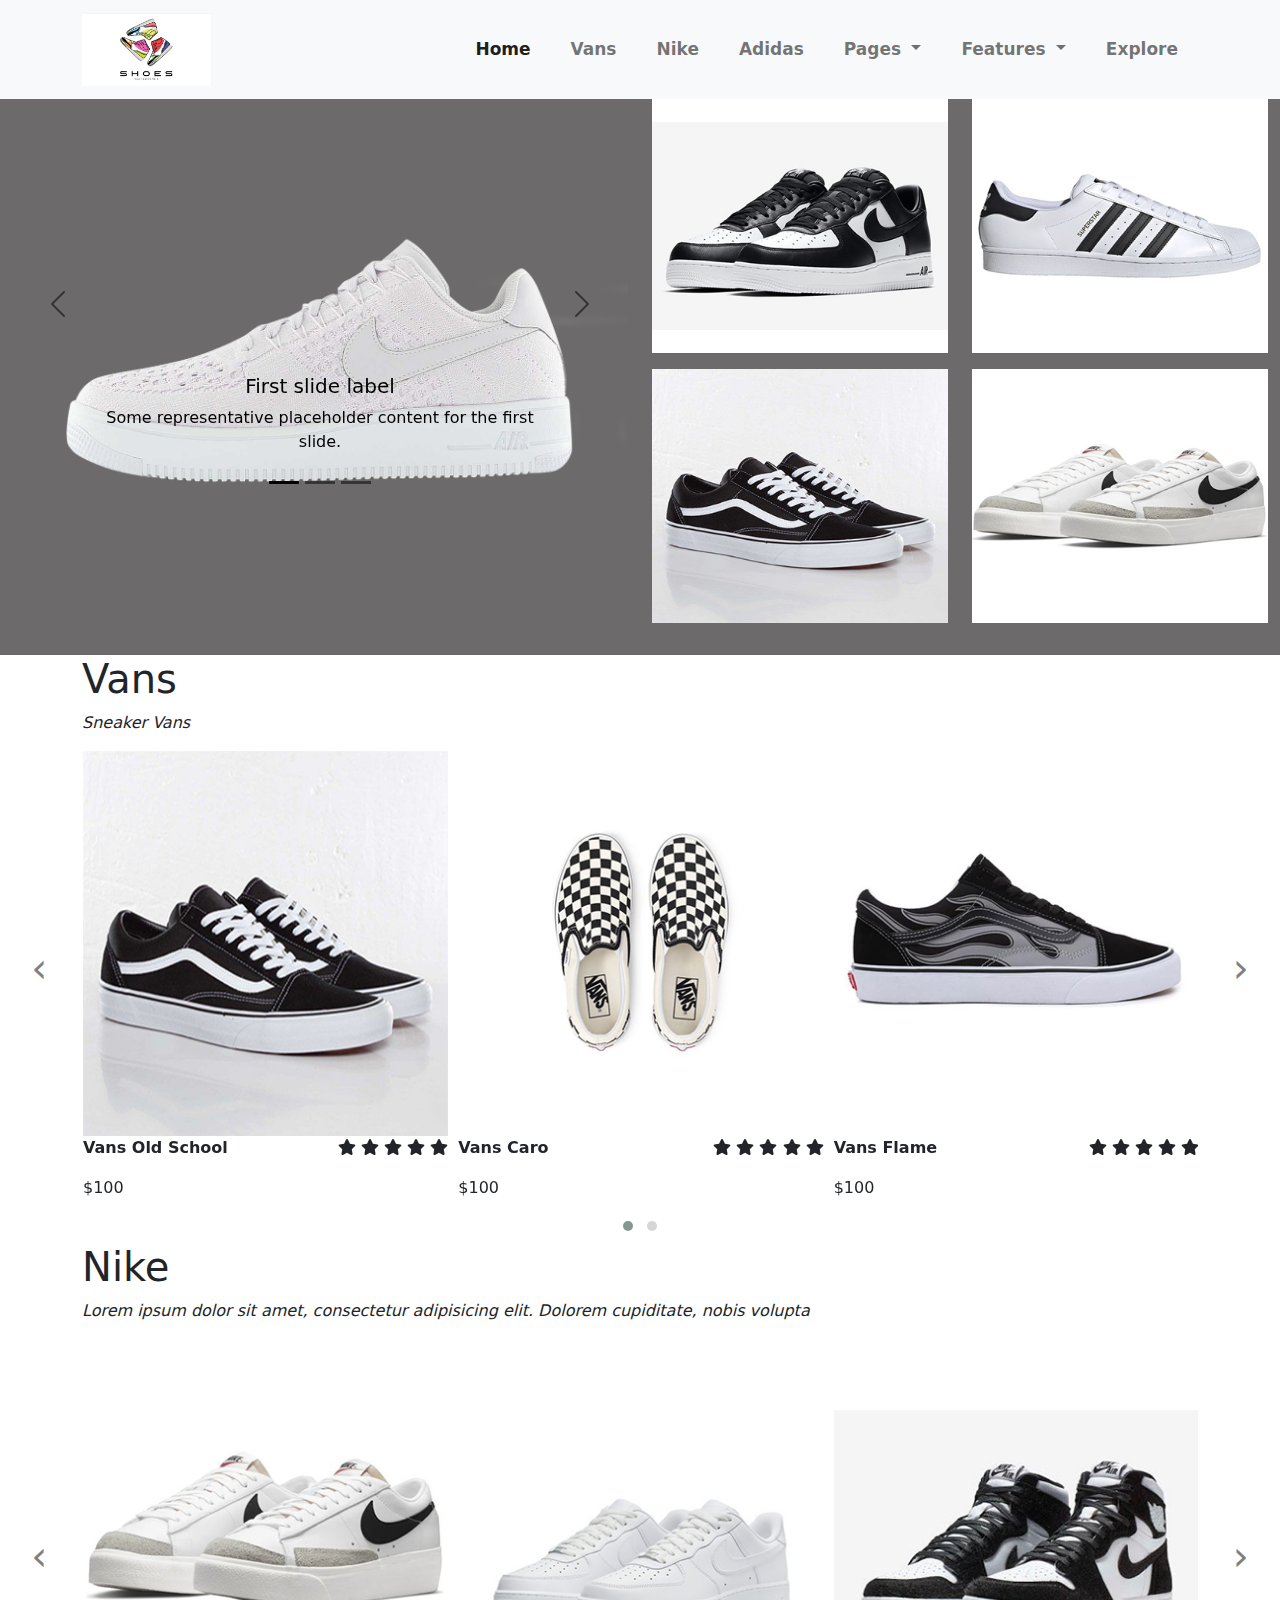
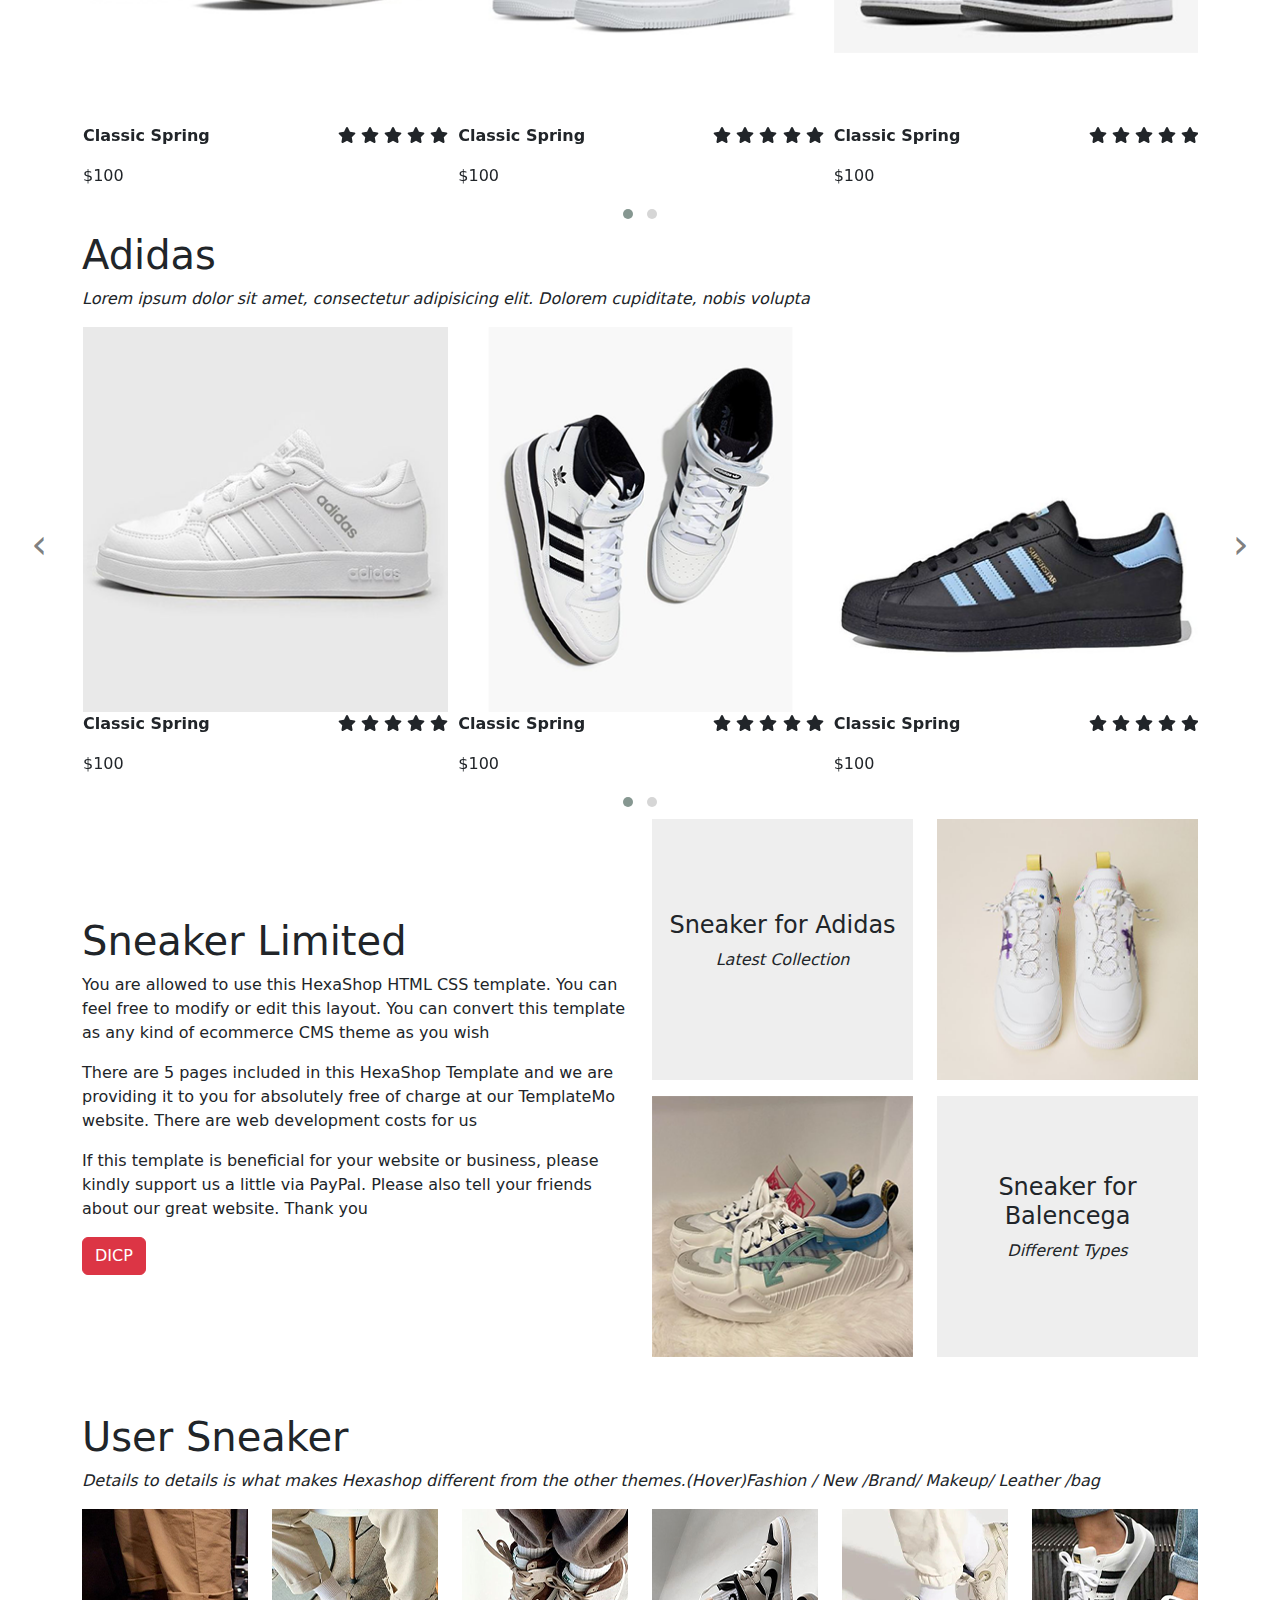
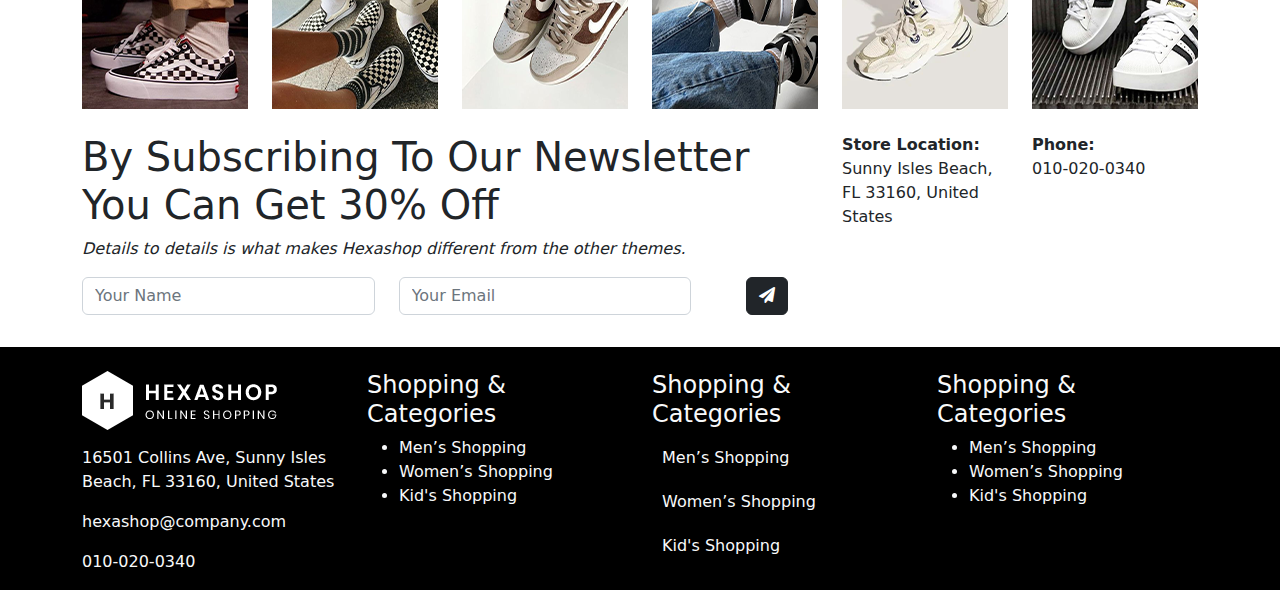
<file: index.html>
<!doctype html>
<html><!-- InstanceBegin template="/Templates/tam.dwt" codeOutsideHTMLIsLocked="false" -->
<head>
<meta charset="utf-8">
<meta name="viewport" content="width=device-width, initial-scale=1">
<!-- InstanceBeginEditable name="doctitle" -->
<title>index</title>
<!-- InstanceEndEditable -->
<!-- InstanceBeginEditable name="head" -->
<!-- InstanceEndEditable -->
</head>
	<link rel="stylesheet" href="./css/all.min.css">
	<link rel="stylesheet" href="./css/bootstrap.css">
	<link rel="stylesheet" href="./css/style.css">
	<link rel="stylesheet" href="./css/owl.carousel.css">
	<link rel="stylesheet" href="./css/owl.theme.default.css">
	<link rel="icon" href="./images/icon.png" type="image/x-icon">
	<script src="./js/bootstrap.bundle.min.js"></script>

<body>
<nav class="navbar navbar-expand-lg bg-light">
  <div class="container">
    <a class="navbar-brand" href="./index.html"><img src="./images/logosnaek.jpg" alt=""></a>
    <button class="navbar-toggler" type="button" data-bs-toggle="collapse" data-bs-target="#navbarSupportedContent" aria-controls="navbarSupportedContent" aria-expanded="false" aria-label="Toggle navigation">
      <span class="navbar-toggler-icon"></span>
    </button>
    <div class="collapse navbar-collapse" id="navbarSupportedContent">
      <ul class="navbar-nav ms-auto mb-2 mb-lg-0">
        <li class="nav-item">
          <a class="nav-link active" aria-current="page" href="./index.html">Home</a>
        </li>
        <li class="nav-item">
          <a class="nav-link" href="./Product-2.html">Vans</a>
        </li>
		  <li class="nav-item">
          <a class="nav-link" href="./Women.html">Nike</a>
        </li>
		  <li class="nav-item">
          <a class="nav-link" href="./kid.html">Adidas</a>
        </li>
        <li class="nav-item dropdown">
          <a class="nav-link dropdown-toggle" href="#" role="button" data-bs-toggle="dropdown" aria-expanded="false">
            Pages
          </a>
          <ul class="dropdown-menu">
            <li><a class="dropdown-item" href="#">About Us</a></li>
            <li><a class="dropdown-item" href="#">Products</a></li>
            <li><a class="dropdown-item" href="#">Single Product</a></li>
            <li><a class="dropdown-item" href="#">Contact Us</a></li>
          </ul>
        </li>
		  <li class="nav-item dropdown">
          <a class="nav-link dropdown-toggle" href="#" role="button" data-bs-toggle="dropdown" aria-expanded="false">
            Features
          </a>
          <ul class="dropdown-menu">
            <li><a class="dropdown-item" href="#">Features Page 1</a></li>
            <li><a class="dropdown-item" href="#">Features Page 2</a></li>
            <li><a class="dropdown-item" href="#">Features Page 3</a></li>
            <li><a class="dropdown-item" href="#">Features Page 4</a></li>
          </ul>
        </li>
        <li class="nav-item">
          <a class="nav-link" href="./explore.html">Explore</a>
        </li>
      </ul>
      
    </div>
  </div>
</nav>
	<!-- InstanceBeginEditable name="Edit" -->
<main>
  <section id="banner">
    <div class="container-fluid">
      <div class="row">
        <div class="col-lg-6 mb-3">
          <div id="carouselExampleDark" class="carousel carousel-dark slide" data-bs-ride="carousel">
            <div class="carousel-indicators">
              <button type="button" data-bs-target="#carouselExampleDark" data-bs-slide-to="0" class="active" aria-current="true" aria-label="Slide 1"></button>
              <button type="button" data-bs-target="#carouselExampleDark" data-bs-slide-to="1" aria-label="Slide 2"></button>
              <button type="button" data-bs-target="#carouselExampleDark" data-bs-slide-to="2" aria-label="Slide 3"></button>
            </div>
            <div class="carousel-inner">
              <div class="carousel-item active" data-bs-interval="10000"> <img src="images/kisspng-sneakers-shoe-nike-air-force-one-nike-air-max-air-force-1-flyknit-low-roze-united-kingdom-5cbd2d92902d98.8194279415559018425906.png" class="d-block w-100" alt="...">
                <div class="carousel-caption d-none d-md-block">
                 <h5>First slide label</h5>
                  <p>Some representative placeholder content for the first slide.</p>
                </div>
              </div>
              <div class="carousel-item" data-bs-interval="2000"> <img src="images/pngegg2.png" class="d-block w-100" alt="...">
                <div class="carousel-caption d-none d-md-block">
                  <h5>Second slide label</h5>
                  <p>Some representative placeholder content for the second slide.</p>
                </div>
              </div>
              <div class="carousel-item"> <img src="images/pngegg3.png" class="d-block w-100" alt="...">
                <div class="carousel-caption d-none d-md-block">
                  <h5>Third slide label</h5>
                  <p>Some representative placeholder content for the third slide.</p>
                </div>
              </div>
            </div>
            <button class="carousel-control-prev" type="button" data-bs-target="#carouselExampleDark" data-bs-slide="prev"> <span class="carousel-control-prev-icon" aria-hidden="true"></span> <span class="visually-hidden">Previous</span> </button>
            <button class="carousel-control-next" type="button" data-bs-target="#carouselExampleDark" data-bs-slide="next"> <span class="carousel-control-next-icon" aria-hidden="true"></span> <span class="visually-hidden">Next</span> </button>
          </div>
        </div>
        <div class="col-lg-6 mb-3">
          <div class="row">
            <div class="col-md-6 mb-3">
              <div class="banner-r"> <img src="images/pic6.png" alt="" class="img-fluid">
                <div class="cover">
                  <h4>Nike</h4>
                  <p>Ngày mà Bruce Kilgore hoàn thành bản vẽ thiết kế </p>
                  <button type="button" class="btn btn-outline-danger">DISCOVERY MORE</button>
                </div>
              </div>
            </div>
            <div class="col-md-6 mb-3">
              <div class="banner-r"> <img src="images/Pic5.png" alt="" class="img-fluid">
                <div class="cover">
                  <h4>Adidas</h4>
                  <p>Lorem ipsum dolor sit amet, consectetur adipisicing elit. Harum blanditiis </p>
                  <button type="button" class="btn btn-outline-danger">DISCOVERY MORE</button>
                </div>
              </div>
            </div>
            <div class="col-md-6 mb-3">
              <div class="banner-r"> <img src="images/pic3.png" alt="" class="img-fluid">
                <div class="cover">
                  <h4>Vans</h4>
                  <p>Vans Old School </p>
                  <button type="button" class="btn btn-outline-danger">DISCOVERY MORE</button>
                </div>
              </div>
            </div>
            <div class="col-md-6 mb-3">
              <div class="banner-r"> <img src="images/pic4.png" alt="" class="img-fluid">
                <div class="cover">
                  <h4>Trending</h4>
                  <p>Sneaker Hot 2023 </p>
                  <button type="button" class="btn btn-outline-danger">DISCOVERY MORE</button>
                </div>
              </div>
            </div>
          </div>
        </div>
      </div>
    </div>
  </section>
  <section id="Women">
    <div class="container">
      <h1 class="text-dark">Vans</h1>
      <p><i>Sneaker Vans</i></p>
      <div class="owl-carousel owl-theme" id="sp-men">
        <div class="item">
          <div class="box-img"> <img src="images/Vans1.png" alt="">
            <div class="icon"> <a href="#"><i class="fas fa-eye"></i></a> <a href="#"><i class="fas fa-star"></i></a> <a href="#"><i class="fas fa-shopping-cart"></i></a> </div>
          </div>
          <p class="d-flex justify-content-between text-dark"> <b>Vans Old School</b> <span> <i class="fas fa-star"></i> <i class="fas fa-star"></i> <i class="fas fa-star"></i> <i class="fas fa-star"></i> <i class="fas fa-star"></i> </span> </p>
          <p>$100</p>
        </div>
        <div class="item">
          <div class="box-img"> <img src="images/van2.png" alt="">
            <div class="icon"> <a href="#"><i class="fas fa-eye"></i></a> <a href="#"><i class="fas fa-star"></i></a> <a href="#"><i class="fas fa-shopping-cart"></i></a> </div>
          </div>
          <p class="d-flex justify-content-between text-dark"> <b>Vans Caro</b> <span> <i class="fas fa-star"></i> <i class="fas fa-star"></i> <i class="fas fa-star"></i> <i class="fas fa-star"></i> <i class="fas fa-star"></i> </span> </p>
          <p>$100</p>
        </div>
        <div class="item">
          <div class="box-img"> <img src="images/van3.png" alt="">
            <div class="icon"> <a href="#"><i class="fas fa-eye"></i></a> <a href="#"><i class="fas fa-star"></i></a> <a href="#"><i class="fas fa-shopping-cart"></i></a> </div>
          </div>
          <p class="d-flex justify-content-between text-dark"> <b>Vans Flame</b> <span> <i class="fas fa-star"></i> <i class="fas fa-star"></i> <i class="fas fa-star"></i> <i class="fas fa-star"></i> <i class="fas fa-star"></i> </span> </p>
          <p>$100</p>
        </div>
        <div class="item">
          <div class="box-img"> <img src="images/van4.png" alt="">
            <div class="icon"> <a href="#"><i class="fas fa-eye"></i></a> <a href="#"><i class="fas fa-star"></i></a> <a href="#"><i class="fas fa-shopping-cart"></i></a> </div>
          </div>
          <p class="d-flex justify-content-between text-dark"> <b>Vans Skull</b> <span> <i class="fas fa-star"></i> <i class="fas fa-star"></i> <i class="fas fa-star"></i> <i class="fas fa-star"></i> <i class="fas fa-star"></i> </span> </p>
          <p>$100</p>
        </div>
      </div>
    </div>
  </section>
  <section id="men">
    <div class="container">
      <h1 class="text-dark">Nike</h1>
      <p><i>Lorem ipsum dolor sit amet, consectetur adipisicing elit. Dolorem cupiditate, nobis volupta</i></p>
      <div class="owl-carousel owl-theme" id="sp-women">
        <div class="item">
          <div class="box-img"> <img src="images/adidas1.png" alt="">
            <div class="icon"> <a href="#"><i class="fas fa-eye"></i></a> <a href="#"><i class="fas fa-star"></i></a> <a href="#"><i class="fas fa-shopping-cart"></i></a> </div>
          </div>
          <p class="d-flex justify-content-between text-dark"> <b>Classic Spring</b> <span> <i class="fas fa-star"></i> <i class="fas fa-star"></i> <i class="fas fa-star"></i> <i class="fas fa-star"></i> <i class="fas fa-star"></i> </span> </p>
          <p>$100</p>
        </div>
        <div class="item">
          <div class="box-img"> <img src="images/adidas2.png" alt="">
            <div class="icon"> <a href="#"><i class="fas fa-eye"></i></a> <a href="#"><i class="fas fa-star"></i></a> <a href="#"><i class="fas fa-shopping-cart"></i></a> </div>
          </div>
          <p class="d-flex justify-content-between text-dark"> <b>Classic Spring</b> <span> <i class="fas fa-star"></i> <i class="fas fa-star"></i> <i class="fas fa-star"></i> <i class="fas fa-star"></i> <i class="fas fa-star"></i> </span> </p>
          <p>$100</p>
        </div>
        <div class="item">
          <div class="box-img"> <img src="images/adidas3.png" alt="">
            <div class="icon"> <a href="#"><i class="fas fa-eye"></i></a> <a href="#"><i class="fas fa-star"></i></a> <a href="#"><i class="fas fa-shopping-cart"></i></a> </div>
          </div>
          <p class="d-flex justify-content-between text-dark"> <b>Classic Spring</b> <span> <i class="fas fa-star"></i> <i class="fas fa-star"></i> <i class="fas fa-star"></i> <i class="fas fa-star"></i> <i class="fas fa-star"></i> </span> </p>
          <p>$100</p>
        </div>
        <div class="item">
          <div class="box-img"> <img src="images/adidas4.png" alt="">
            <div class="icon"> <a href="#"><i class="fas fa-eye"></i></a> <a href="#"><i class="fas fa-star"></i></a> <a href="#"><i class="fas fa-shopping-cart"></i></a> </div>
          </div>
          <p class="d-flex justify-content-between text-dark"> <b>Classic Spring</b> <span> <i class="fas fa-star"></i> <i class="fas fa-star"></i> <i class="fas fa-star"></i> <i class="fas fa-star"></i> <i class="fas fa-star"></i> </span> </p>
          <p>$100</p>
        </div>
      </div>
    </div>
  </section>
	<section id="kid">
    <div class="container">
      <h1 class="text-dark">Adidas</h1>
      <p><i>Lorem ipsum dolor sit amet, consectetur adipisicing elit. Dolorem cupiditate, nobis volupta</i></p>
      <div class="owl-carousel owl-theme" id="sp-kid">
        <div class="item">
          <div class="box-img"> <img src="images/n1.png" alt="">
            <div class="icon"> <a href="#"><i class="fas fa-eye"></i></a> <a href="#"><i class="fas fa-star"></i></a> <a href="#"><i class="fas fa-shopping-cart"></i></a> </div>
          </div>
          <p class="d-flex justify-content-between text-dark"> <b>Classic Spring</b> <span> <i class="fas fa-star"></i> <i class="fas fa-star"></i> <i class="fas fa-star"></i> <i class="fas fa-star"></i> <i class="fas fa-star"></i> </span> </p>
          <p>$100</p>
        </div>
        <div class="item">
          <div class="box-img"> <img src="images/n2.png" alt="">
            <div class="icon"> <a href="#"><i class="fas fa-eye"></i></a> <a href="#"><i class="fas fa-star"></i></a> <a href="#"><i class="fas fa-shopping-cart"></i></a> </div>
          </div>
          <p class="d-flex justify-content-between text-dark"> <b>Classic Spring</b> <span> <i class="fas fa-star"></i> <i class="fas fa-star"></i> <i class="fas fa-star"></i> <i class="fas fa-star"></i> <i class="fas fa-star"></i> </span> </p>
          <p>$100</p>
        </div>
        <div class="item">
          <div class="box-img"> <img src="images/n3.png" alt="">
            <div class="icon"> <a href="#"><i class="fas fa-eye"></i></a> <a href="#"><i class="fas fa-star"></i></a> <a href="#"><i class="fas fa-shopping-cart"></i></a> </div>
          </div>
          <p class="d-flex justify-content-between text-dark"> <b>Classic Spring</b> <span> <i class="fas fa-star"></i> <i class="fas fa-star"></i> <i class="fas fa-star"></i> <i class="fas fa-star"></i> <i class="fas fa-star"></i> </span> </p>
          <p>$100</p>
        </div>
        <div class="item">
          <div class="box-img"> <img src="images/n4.png" alt="">
            <div class="icon"> <a href="#"><i class="fas fa-eye"></i></a> <a href="#"><i class="fas fa-star"></i></a> <a href="#"><i class="fas fa-shopping-cart"></i></a> </div>
          </div>
          <p class="d-flex justify-content-between text-dark"> <b>Classic Spring</b> <span> <i class="fas fa-star"></i> <i class="fas fa-star"></i> <i class="fas fa-star"></i> <i class="fas fa-star"></i> <i class="fas fa-star"></i> </span> </p>
          <p>$100</p>
        </div>
      </div>
    </div>
  </section>
  <section id="product">
    <div class="container py-0">
      <div class="row d-flex align-items-center">
        <div class="col-xl-6 mb-3">
          <h1 class="text-dark">Sneaker Limited</h1>
          <p>You are allowed to use this HexaShop HTML CSS template. You can feel free to modify or edit this layout. You can convert this template as any kind of ecommerce CMS theme as you wish</p>
          <p>There are 5 pages included in this HexaShop Template and we are providing it to you for absolutely free of charge at our TemplateMo website. There are web development costs for us</p>
          <p>If this template is beneficial for your website or business, please kindly support us a little via PayPal. Please also tell your friends about our great website. Thank you</p>
          <button type="button" class="btn btn-danger">DICP</button>
        </div>
        <div class="col-xl-6 mb-3">
          <div class="row">
            <div class="col-lg-6 mb-3">
              <div class="explore">
                <h4 class="text-dark">Sneaker for Adidas</h4>
                <p><i>Latest Collection</i></p>
              </div>
            </div>
            <div class="col-lg-6 mb-3"> <img src="images/limited1.png" alt="" class="img-fluid"> </div>
          </div>
          <div class="row">
            <div class="col-lg-6 mb-3"> <img src="images/limited2.png" alt="" class="img-fluid"> </div>
            <div class="col-lg-6 mb-3">
              <div class="explore">
                <h4 class="text-dark">Sneaker for Balencega</h4>
                <p><i>Different Types</i></p>
              </div>
            </div>
          </div>
        </div>
      </div>
    </div>
  </section>
	
	<section id="media">
		<div class="container py-4">
		<h1 class="text-dark">User Sneaker</h1>
		<p><i>Details to details is what makes Hexashop different from the other themes.(Hover)Fashion / New /Brand/ Makeup/ Leather /bag</i></p>
		<div class="row">
		<div class="col-2">
		<div class="sp">
			<img src="images/model1.png" alt="" class="img fluid">
		<div class="hinh-cover">
			<p>Fashion</p>
			<a href="#"><i class="fab fa-instagram-square"></i></a>
			</div>
			</div>	
		</div>	
		
			<div class="col-2">
		<div class="sp">
			<img src="images/model2.png" alt="" class="img fluid">
		<div class="hinh-cover">
			<p>Fashion</p>
			<a href="#"><i class="fab fa-instagram-square"></i></a>
			</div>
			</div>	
		</div>	
			
			<div class="col-2">
		<div class="sp">
			<img src="images/model3.png" alt="" class="img fluid">
		<div class="hinh-cover">
			<p>Fashion</p>
			<a href="#"><i class="fab fa-instagram-square"></i></a>
			</div>
			</div>	
		</div>	
			
			<div class="col-2">
		<div class="sp">
			<img src="images/model4.png" alt="" class="img fluid">
		<div class="hinh-cover">
			<p>Fashion</p>
			<a href="#"><i class="fab fa-instagram-square"></i></a>
			</div>
			</div>	
		</div>	
			
			<div class="col-2">
		<div class="sp">
			<img src="images/model5.png" alt="" class="img fluid">
		<div class="hinh-cover">
			<p>Fashion</p>
			<a href="#"><i class="fab fa-instagram-square"></i></a>
			</div>
			</div>	
		</div>	
			
			<div class="col-2">
		<div class="sp">
			<img src="images/model6.png" alt="" class="img fluid">
		<div class="hinh-cover">
			<p>Fashion</p>
			<a href="#"><i class="fab fa-instagram-square"></i></a>
			</div>
			</div>	
		</div>	
			
		</div>
		</div>
		
	</section>
	<section id="contact">
	<div class="container">
		<div class="row">
		<div class="col-lg-8 mb-3">
			<h1 class="text-dark">By Subscribing To Our Newsletter You Can Get 30% Off</h1>
			<p><i>Details to details is what makes Hexashop different from the other themes.</i></p>
			<form>
			<div class="row">
				<div class="col-lg-5 mb-3"><input type="text" placeholder="Your Name" class="form-control"></div>
				<div class="col-lg-5 mb-3"><input type="email" placeholder="Your Email" class="form-control"></div>
				<div class="col-lg-2 mb-3 d-flex justify-content-center align-itme-center">
				<button type="submit" class="btn btn-dark"><i class="fas fa-paper-plane"></i></button>
				</div>
				</div>
			</form>
			</div>
			<div class="col-lg-4 mb-3">
				<div class="row">
					<div class="col-6"> <b class="text-dark">Store Location:</b>
						<p>Sunny Isles Beach, FL 33160, United States</p>
					</div>
					<div class="col-6"> <b class="text-dark">Phone:</b>
						<p>010-020-0340</p>
					</div>
				</div>
			</div>
		</div>
		</div>
	</section>
	
	
</main>
<!-- InstanceEndEditable -->
<footer class="bg-black text-light">
	<div class="container">
			<div class="row pt-4">
				<div class="col-lg-3">
					<a href="#"><img src="./images/white-logo.png" alt=""></a>
					<p class="pt-3">16501 Collins Ave, Sunny Isles Beach, FL 33160, United States</p>
					<p>hexashop@company.com</p>
					<p>010-020-0340</p>
				</div>
				<div class="col-lg-3">
					<h4>Shopping &amp; Categories</h4>
					<ul>
						<li class="nav-item"><a href="#" class="nav-link">Men’s Shopping</a></li>
						<li class="nav-item"><a href="#" class="nav-link">Women’s Shopping</a></li>
						<li class="nav-item"><a href="#" class="nav-link">Kid's Shopping</a></li>
					</ul>
				</div>
				<div class="col-lg-3">
					<h4>Shopping &amp; Categories</h4>
					<ul class="navbar-nav">
						<li class="nav-item"><a href="#" class="nav-link">Men’s Shopping</a></li>
						<li class="nav-item"><a href="#" class="nav-link">Women’s Shopping</a></li>
						<li class="nav-item"><a href="#" class="nav-link">Kid's Shopping</a></li>
					</ul>
				</div>
				<div class="col-lg-3">
					<h4>Shopping &amp; Categories</h4>
					<ul>
						<li class="nav-item"><a href="#" class="nav-link">Men’s Shopping</a></li>
						<li class="nav-item"><a href="#" class="nav-link">Women’s Shopping</a></li>
						<li class="nav-item"><a href="#" class="nav-link">Kid's Shopping</a></li>
					</ul>
				</div>
			</div>
			
		</div>
		
	</footer>
</body>
	
	<script src="./js/jquery-3.6.0.min.js"></script>
	<script src="./js/owl.carousel.js"></script>
	<script src="./js/Slide-1.js"></script>
<!-- InstanceEnd --></html>
</file>
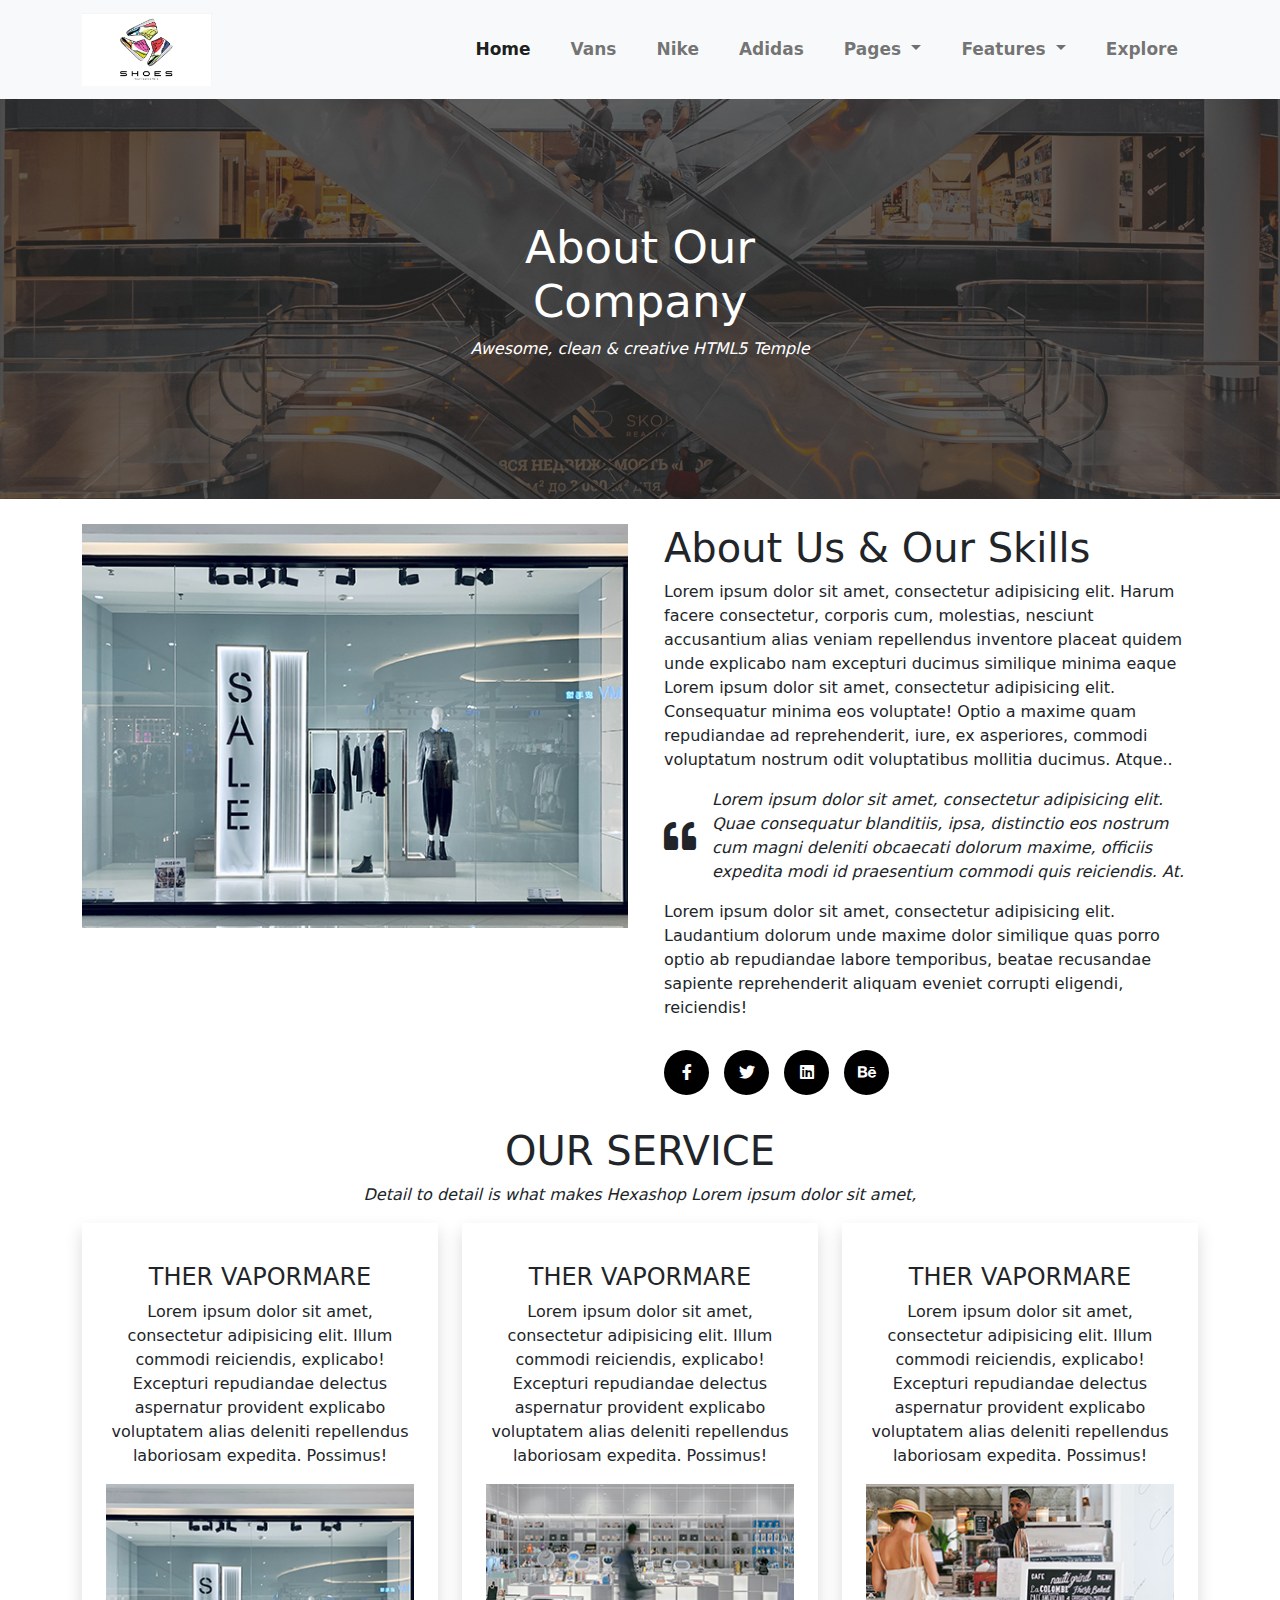
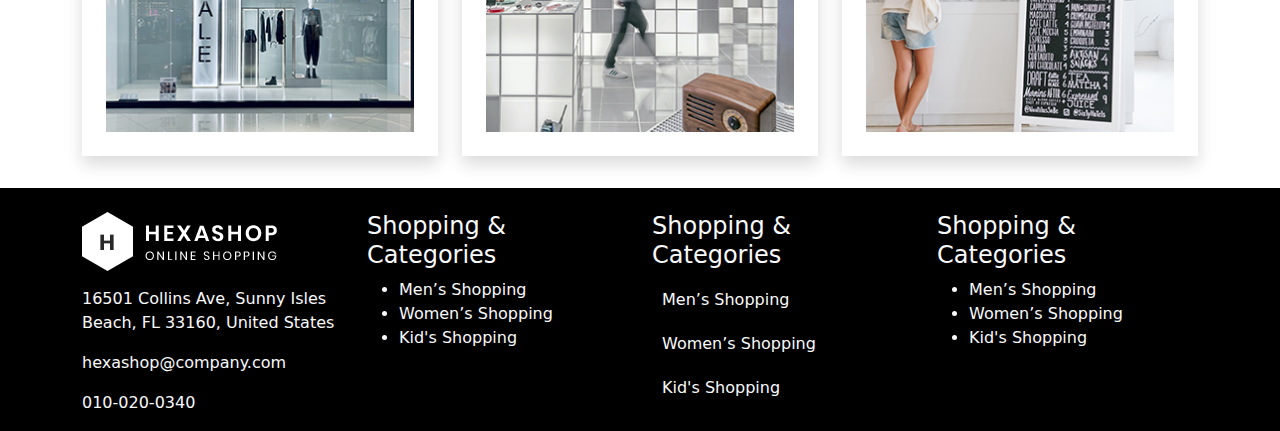
<file: explore.html>
<!doctype html>
<html><!-- InstanceBegin template="/Templates/tam.dwt" codeOutsideHTMLIsLocked="false" -->
<head>
<meta charset="utf-8">
<meta name="viewport" content="width=device-width, initial-scale=1">
<!-- InstanceBeginEditable name="doctitle" -->
<title>index</title>
<!-- InstanceEndEditable -->
<!-- InstanceBeginEditable name="head" -->
<!-- InstanceEndEditable -->
</head>
	<link rel="stylesheet" href="./css/all.min.css">
	<link rel="stylesheet" href="./css/bootstrap.css">
	<link rel="stylesheet" href="./css/style.css">
	<link rel="stylesheet" href="./css/owl.carousel.css">
	<link rel="stylesheet" href="./css/owl.theme.default.css">
	<link rel="icon" href="./images/icon.png" type="image/x-icon">
	<script src="./js/bootstrap.bundle.min.js"></script>

<body>
<nav class="navbar navbar-expand-lg bg-light">
  <div class="container">
    <a class="navbar-brand" href="./index.html"><img src="./images/logosnaek.jpg" alt=""></a>
    <button class="navbar-toggler" type="button" data-bs-toggle="collapse" data-bs-target="#navbarSupportedContent" aria-controls="navbarSupportedContent" aria-expanded="false" aria-label="Toggle navigation">
      <span class="navbar-toggler-icon"></span>
    </button>
    <div class="collapse navbar-collapse" id="navbarSupportedContent">
      <ul class="navbar-nav ms-auto mb-2 mb-lg-0">
        <li class="nav-item">
          <a class="nav-link active" aria-current="page" href="./index.html">Home</a>
        </li>
        <li class="nav-item">
          <a class="nav-link" href="./Product-2.html">Vans</a>
        </li>
		  <li class="nav-item">
          <a class="nav-link" href="./Women.html">Nike</a>
        </li>
		  <li class="nav-item">
          <a class="nav-link" href="./kid.html">Adidas</a>
        </li>
        <li class="nav-item dropdown">
          <a class="nav-link dropdown-toggle" href="#" role="button" data-bs-toggle="dropdown" aria-expanded="false">
            Pages
          </a>
          <ul class="dropdown-menu">
            <li><a class="dropdown-item" href="#">About Us</a></li>
            <li><a class="dropdown-item" href="#">Products</a></li>
            <li><a class="dropdown-item" href="#">Single Product</a></li>
            <li><a class="dropdown-item" href="#">Contact Us</a></li>
          </ul>
        </li>
		  <li class="nav-item dropdown">
          <a class="nav-link dropdown-toggle" href="#" role="button" data-bs-toggle="dropdown" aria-expanded="false">
            Features
          </a>
          <ul class="dropdown-menu">
            <li><a class="dropdown-item" href="#">Features Page 1</a></li>
            <li><a class="dropdown-item" href="#">Features Page 2</a></li>
            <li><a class="dropdown-item" href="#">Features Page 3</a></li>
            <li><a class="dropdown-item" href="#">Features Page 4</a></li>
          </ul>
        </li>
        <li class="nav-item">
          <a class="nav-link" href="./explore.html">Explore</a>
        </li>
      </ul>
      
    </div>
  </div>
</nav>
	<!-- InstanceBeginEditable name="Edit" -->
	<main>
		<section id="page-header">
	  <div class="caption">
		<h1>About Our Company</h1>
		  <p><i>Awesome, clean & creative HTML5 Temple</i></p>
		</div>
	
	</section>
	<section id="about"> 
	<div class="container ">
		<div class="row">
		<div class="col-lg-6 mb-3">
			<img src="images/about-left-image.jpg" alt="" class="img-fluid">
			</div>
			<div class="col-lg-6 mb-3 ps-4">
			<h1>About Us & Our Skills </h1>
			<p>Lorem ipsum dolor sit amet, consectetur adipisicing elit. Harum facere consectetur, corporis cum, molestias, nesciunt accusantium alias veniam repellendus inventore placeat quidem unde explicabo nam excepturi ducimus similique minima eaque Lorem ipsum dolor sit amet, consectetur adipisicing elit. Consequatur minima eos voluptate! Optio a maxime quam repudiandae ad reprehenderit, iure, ex asperiores, commodi voluptatum nostrum odit voluptatibus mollitia ducimus. Atque..</p>
				<p class="d-flex align-items-center"><i class="fas fa-quote-left fa-2x text-dark me-3" ></i><i>Lorem ipsum dolor sit amet, consectetur adipisicing elit. Quae consequatur blanditiis, ipsa, distinctio eos nostrum cum magni deleniti obcaecati dolorum maxime, officiis expedita modi id praesentium commodi quis reiciendis. At.</i></p>
				<p>Lorem ipsum dolor sit amet, consectetur adipisicing elit. Laudantium dolorum unde maxime dolor similique quas porro optio ab repudiandae labore temporibus, beatae recusandae sapiente reprehenderit aliquam eveniet corrupti eligendi, reiciendis!</p>
				<div class="border-bot"></div>
				<div class="social">
				<div class="box"><a href="#"><i class="fab fa-facebook-f"></i></a></div>
				<div class="box"><a href="#"><i class="fab fa-twitter"></i></a></div>
				<div class="box"><a href="#"><i class="fab fa-linkedin"></i></a></div>
				<div class="box"><a href="#"><i class="fab fa-behance"></i></a></div>
			</div></div>
		</div>
		
		</div>
	</section>
	<section id="service"> 
	 <div class="container py-3">
		<h1 class="text-center text-uppercase text-dark">Our Service </h1>
		<p class="text-center"><i>Detail to detail is what makes Hexashop Lorem ipsum dolor sit amet, </i></p>	
		 <div class="row">
		 <div class="col-lg-4 mb-3">
			 <div class="shadow p-4 text-center">
			 <h4 class="pt-3">THER VAPORMARE</h4>
				 <p>Lorem ipsum dolor sit amet, consectetur adipisicing elit. Illum commodi reiciendis, explicabo! Excepturi repudiandae delectus aspernatur provident explicabo voluptatem alias deleniti repellendus laboriosam expedita. Possimus!</p>
				 <img src="images/service-01.jpg" alt="" class="img-fluid">
			 </div>
			 </div>
			 <div class="col-lg-4 mb-3">
			 <div class="shadow p-4 text-center">
			 <h4 class="pt-3">THER VAPORMARE</h4>
				 <p>Lorem ipsum dolor sit amet, consectetur adipisicing elit. Illum commodi reiciendis, explicabo! Excepturi repudiandae delectus aspernatur provident explicabo voluptatem alias deleniti repellendus laboriosam expedita. Possimus!</p>
				 <img src="images/service-02.jpg" alt="" class="img-fluid">
			 </div>
			 </div>
			  <div class="col-lg-4 mb-3">
			 <div class="shadow p-4 text-center">
			 <h4 class="pt-3">THER VAPORMARE</h4>
				 <p>Lorem ipsum dolor sit amet, consectetur adipisicing elit. Illum commodi reiciendis, explicabo! Excepturi repudiandae delectus aspernatur provident explicabo voluptatem alias deleniti repellendus laboriosam expedita. Possimus!</p>
				 <img src="images/service-03.jpg" alt="" class="img-fluid">
			 </div>
			 </div>
			 
		 </div>
		</div>
	
	
	</section>
	</main>
	<!-- InstanceEndEditable -->
<footer class="bg-black text-light">
	<div class="container">
			<div class="row pt-4">
				<div class="col-lg-3">
					<a href="#"><img src="./images/white-logo.png" alt=""></a>
					<p class="pt-3">16501 Collins Ave, Sunny Isles Beach, FL 33160, United States</p>
					<p>hexashop@company.com</p>
					<p>010-020-0340</p>
				</div>
				<div class="col-lg-3">
					<h4>Shopping &amp; Categories</h4>
					<ul>
						<li class="nav-item"><a href="#" class="nav-link">Men’s Shopping</a></li>
						<li class="nav-item"><a href="#" class="nav-link">Women’s Shopping</a></li>
						<li class="nav-item"><a href="#" class="nav-link">Kid's Shopping</a></li>
					</ul>
				</div>
				<div class="col-lg-3">
					<h4>Shopping &amp; Categories</h4>
					<ul class="navbar-nav">
						<li class="nav-item"><a href="#" class="nav-link">Men’s Shopping</a></li>
						<li class="nav-item"><a href="#" class="nav-link">Women’s Shopping</a></li>
						<li class="nav-item"><a href="#" class="nav-link">Kid's Shopping</a></li>
					</ul>
				</div>
				<div class="col-lg-3">
					<h4>Shopping &amp; Categories</h4>
					<ul>
						<li class="nav-item"><a href="#" class="nav-link">Men’s Shopping</a></li>
						<li class="nav-item"><a href="#" class="nav-link">Women’s Shopping</a></li>
						<li class="nav-item"><a href="#" class="nav-link">Kid's Shopping</a></li>
					</ul>
				</div>
			</div>
			
		</div>
		
	</footer>
</body>
	
	<script src="./js/jquery-3.6.0.min.js"></script>
	<script src="./js/owl.carousel.js"></script>
	<script src="./js/Slide-1.js"></script>
<!-- InstanceEnd --></html>
</file>
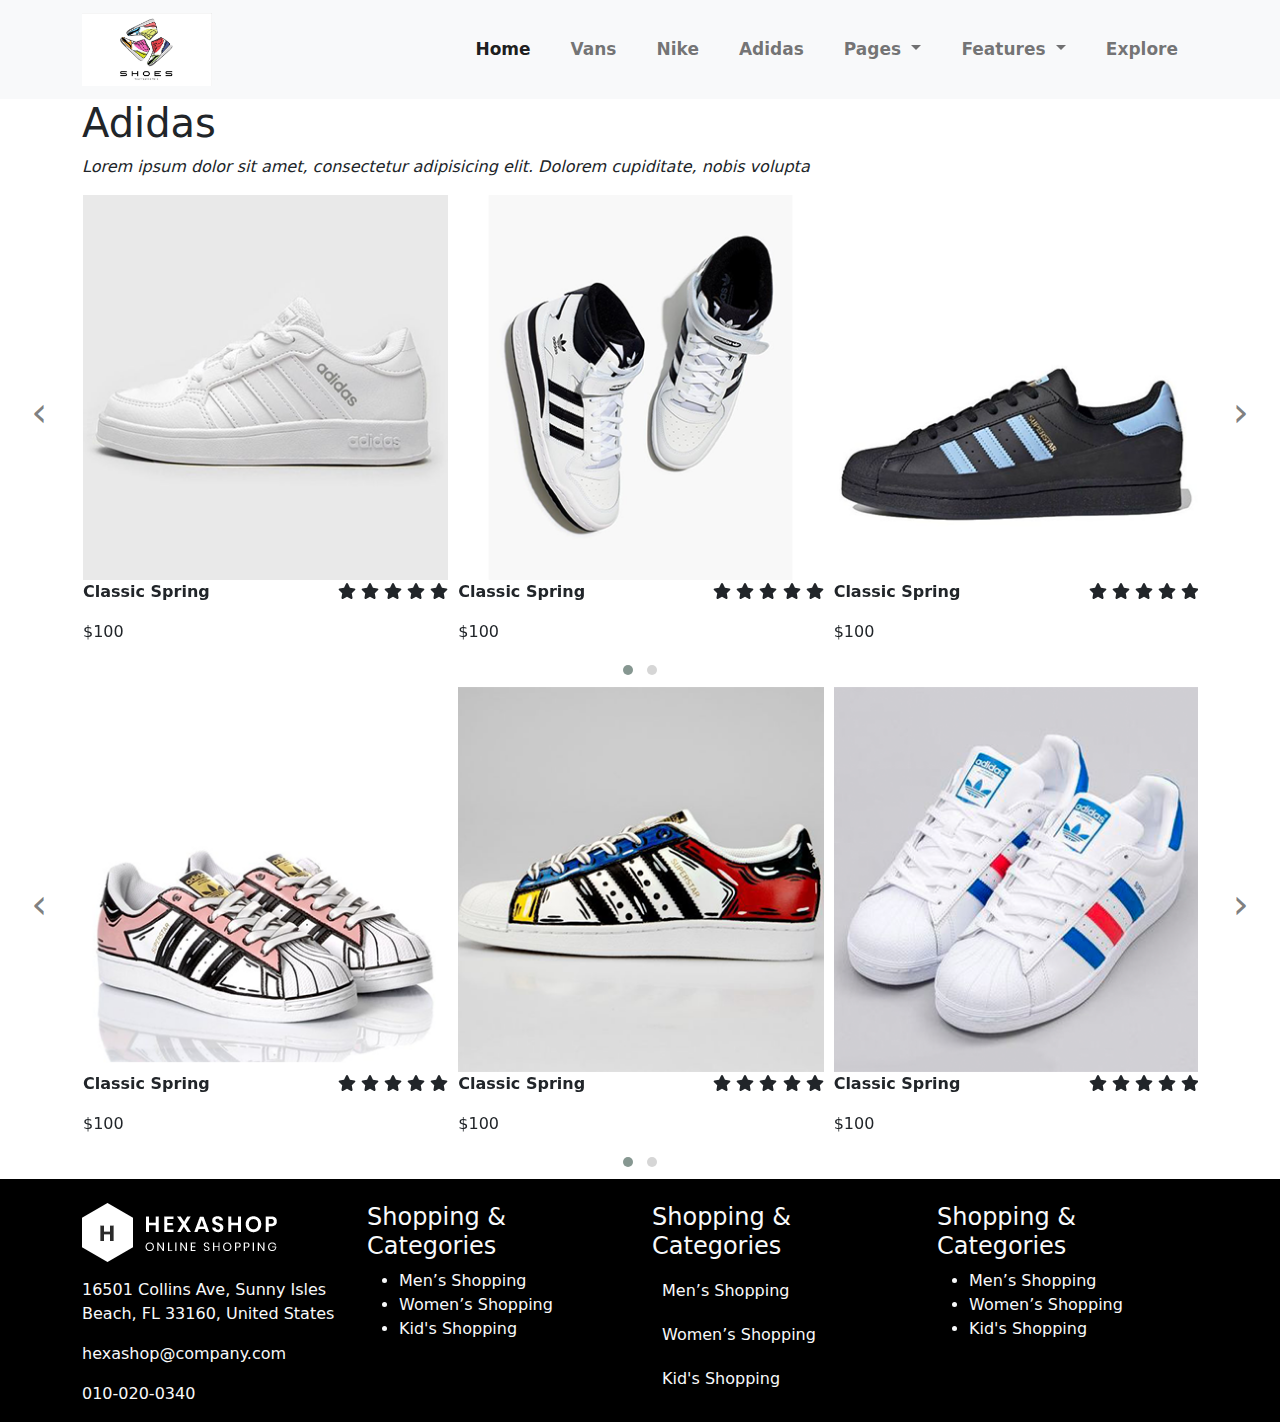
<file: kid.html>
<!doctype html>
<html><!-- InstanceBegin template="/Templates/tam.dwt" codeOutsideHTMLIsLocked="false" -->
<head>
<meta charset="utf-8">
<meta name="viewport" content="width=device-width, initial-scale=1">
<!-- InstanceBeginEditable name="doctitle" -->
<title>index</title>
<!-- InstanceEndEditable -->
<!-- InstanceBeginEditable name="head" -->
<!-- InstanceEndEditable -->
</head>
	<link rel="stylesheet" href="./css/all.min.css">
	<link rel="stylesheet" href="./css/bootstrap.css">
	<link rel="stylesheet" href="./css/style.css">
	<link rel="stylesheet" href="./css/owl.carousel.css">
	<link rel="stylesheet" href="./css/owl.theme.default.css">
	<link rel="icon" href="./images/icon.png" type="image/x-icon">
	<script src="./js/bootstrap.bundle.min.js"></script>

<body>
<nav class="navbar navbar-expand-lg bg-light">
  <div class="container">
    <a class="navbar-brand" href="./index.html"><img src="./images/logosnaek.jpg" alt=""></a>
    <button class="navbar-toggler" type="button" data-bs-toggle="collapse" data-bs-target="#navbarSupportedContent" aria-controls="navbarSupportedContent" aria-expanded="false" aria-label="Toggle navigation">
      <span class="navbar-toggler-icon"></span>
    </button>
    <div class="collapse navbar-collapse" id="navbarSupportedContent">
      <ul class="navbar-nav ms-auto mb-2 mb-lg-0">
        <li class="nav-item">
          <a class="nav-link active" aria-current="page" href="./index.html">Home</a>
        </li>
        <li class="nav-item">
          <a class="nav-link" href="./Product-2.html">Vans</a>
        </li>
		  <li class="nav-item">
          <a class="nav-link" href="./Women.html">Nike</a>
        </li>
		  <li class="nav-item">
          <a class="nav-link" href="./kid.html">Adidas</a>
        </li>
        <li class="nav-item dropdown">
          <a class="nav-link dropdown-toggle" href="#" role="button" data-bs-toggle="dropdown" aria-expanded="false">
            Pages
          </a>
          <ul class="dropdown-menu">
            <li><a class="dropdown-item" href="#">About Us</a></li>
            <li><a class="dropdown-item" href="#">Products</a></li>
            <li><a class="dropdown-item" href="#">Single Product</a></li>
            <li><a class="dropdown-item" href="#">Contact Us</a></li>
          </ul>
        </li>
		  <li class="nav-item dropdown">
          <a class="nav-link dropdown-toggle" href="#" role="button" data-bs-toggle="dropdown" aria-expanded="false">
            Features
          </a>
          <ul class="dropdown-menu">
            <li><a class="dropdown-item" href="#">Features Page 1</a></li>
            <li><a class="dropdown-item" href="#">Features Page 2</a></li>
            <li><a class="dropdown-item" href="#">Features Page 3</a></li>
            <li><a class="dropdown-item" href="#">Features Page 4</a></li>
          </ul>
        </li>
        <li class="nav-item">
          <a class="nav-link" href="./explore.html">Explore</a>
        </li>
      </ul>
      
    </div>
  </div>
</nav>
	<!-- InstanceBeginEditable name="Edit" -->
	<main>
	<section id="kid">
    <div class="container">
      <h1 class="text-dark">Adidas</h1>
      <p><i>Lorem ipsum dolor sit amet, consectetur adipisicing elit. Dolorem cupiditate, nobis volupta</i></p>
      <div class="owl-carousel owl-theme" id="sp-kid">
        <div class="item">
          <div class="box-img"> <img src="images/n1.png" alt="">
            <div class="icon"> <a href="#"><i class="fas fa-eye"></i></a> <a href="#"><i class="fas fa-star"></i></a> <a href="#"><i class="fas fa-shopping-cart"></i></a> </div>
          </div>
          <p class="d-flex justify-content-between text-dark"> <b>Classic Spring</b> <span> <i class="fas fa-star"></i> <i class="fas fa-star"></i> <i class="fas fa-star"></i> <i class="fas fa-star"></i> <i class="fas fa-star"></i> </span> </p>
          <p>$100</p>
        </div>
        <div class="item">
          <div class="box-img"> <img src="images/n2.png" alt="">
            <div class="icon"> <a href="#"><i class="fas fa-eye"></i></a> <a href="#"><i class="fas fa-star"></i></a> <a href="#"><i class="fas fa-shopping-cart"></i></a> </div>
          </div>
          <p class="d-flex justify-content-between text-dark"> <b>Classic Spring</b> <span> <i class="fas fa-star"></i> <i class="fas fa-star"></i> <i class="fas fa-star"></i> <i class="fas fa-star"></i> <i class="fas fa-star"></i> </span> </p>
          <p>$100</p>
        </div>
        <div class="item">
          <div class="box-img"> <img src="images/n3.png" alt="">
            <div class="icon"> <a href="#"><i class="fas fa-eye"></i></a> <a href="#"><i class="fas fa-star"></i></a> <a href="#"><i class="fas fa-shopping-cart"></i></a> </div>
          </div>
          <p class="d-flex justify-content-between text-dark"> <b>Classic Spring</b> <span> <i class="fas fa-star"></i> <i class="fas fa-star"></i> <i class="fas fa-star"></i> <i class="fas fa-star"></i> <i class="fas fa-star"></i> </span> </p>
          <p>$100</p>
        </div>
        <div class="item">
          <div class="box-img"> <img src="images/n4.png" alt="">
            <div class="icon"> <a href="#"><i class="fas fa-eye"></i></a> <a href="#"><i class="fas fa-star"></i></a> <a href="#"><i class="fas fa-shopping-cart"></i></a> </div>
          </div>
          <p class="d-flex justify-content-between text-dark"> <b>Classic Spring</b> <span> <i class="fas fa-star"></i> <i class="fas fa-star"></i> <i class="fas fa-star"></i> <i class="fas fa-star"></i> <i class="fas fa-star"></i> </span> </p>
          <p>$100</p>
        </div>
      </div>
    </div>
		
    <div class="container">
      
      <div class="owl-carousel owl-theme" id="sp-kid">
        <div class="item">
          <div class="box-img"> <img src="images/dd1.png" alt="">
            <div class="icon"> <a href="#"><i class="fas fa-eye"></i></a> <a href="#"><i class="fas fa-star"></i></a> <a href="#"><i class="fas fa-shopping-cart"></i></a> </div>
          </div>
          <p class="d-flex justify-content-between text-dark"> <b>Classic Spring</b> <span> <i class="fas fa-star"></i> <i class="fas fa-star"></i> <i class="fas fa-star"></i> <i class="fas fa-star"></i> <i class="fas fa-star"></i> </span> </p>
          <p>$100</p>
        </div>
        <div class="item">
          <div class="box-img"> <img src="images/dd2.png" alt="">
            <div class="icon"> <a href="#"><i class="fas fa-eye"></i></a> <a href="#"><i class="fas fa-star"></i></a> <a href="#"><i class="fas fa-shopping-cart"></i></a> </div>
          </div>
          <p class="d-flex justify-content-between text-dark"> <b>Classic Spring</b> <span> <i class="fas fa-star"></i> <i class="fas fa-star"></i> <i class="fas fa-star"></i> <i class="fas fa-star"></i> <i class="fas fa-star"></i> </span> </p>
          <p>$100</p>
        </div>
        <div class="item">
          <div class="box-img"> <img src="images/dd3.png" alt="">
            <div class="icon"> <a href="#"><i class="fas fa-eye"></i></a> <a href="#"><i class="fas fa-star"></i></a> <a href="#"><i class="fas fa-shopping-cart"></i></a> </div>
          </div>
          <p class="d-flex justify-content-between text-dark"> <b>Classic Spring</b> <span> <i class="fas fa-star"></i> <i class="fas fa-star"></i> <i class="fas fa-star"></i> <i class="fas fa-star"></i> <i class="fas fa-star"></i> </span> </p>
          <p>$100</p>
        </div>
        <div class="item">
          <div class="box-img"> <img src="images/dd4.png" alt="">
            <div class="icon"> <a href="#"><i class="fas fa-eye"></i></a> <a href="#"><i class="fas fa-star"></i></a> <a href="#"><i class="fas fa-shopping-cart"></i></a> </div>
          </div>
          <p class="d-flex justify-content-between text-dark"> <b>Classic Spring</b> <span> <i class="fas fa-star"></i> <i class="fas fa-star"></i> <i class="fas fa-star"></i> <i class="fas fa-star"></i> <i class="fas fa-star"></i> </span> </p>
          <p>$100</p>
        </div>
      </div>
    </div>
 
  </section>
	</main>
	<!-- InstanceEndEditable -->
<footer class="bg-black text-light">
	<div class="container">
			<div class="row pt-4">
				<div class="col-lg-3">
					<a href="#"><img src="./images/white-logo.png" alt=""></a>
					<p class="pt-3">16501 Collins Ave, Sunny Isles Beach, FL 33160, United States</p>
					<p>hexashop@company.com</p>
					<p>010-020-0340</p>
				</div>
				<div class="col-lg-3">
					<h4>Shopping &amp; Categories</h4>
					<ul>
						<li class="nav-item"><a href="#" class="nav-link">Men’s Shopping</a></li>
						<li class="nav-item"><a href="#" class="nav-link">Women’s Shopping</a></li>
						<li class="nav-item"><a href="#" class="nav-link">Kid's Shopping</a></li>
					</ul>
				</div>
				<div class="col-lg-3">
					<h4>Shopping &amp; Categories</h4>
					<ul class="navbar-nav">
						<li class="nav-item"><a href="#" class="nav-link">Men’s Shopping</a></li>
						<li class="nav-item"><a href="#" class="nav-link">Women’s Shopping</a></li>
						<li class="nav-item"><a href="#" class="nav-link">Kid's Shopping</a></li>
					</ul>
				</div>
				<div class="col-lg-3">
					<h4>Shopping &amp; Categories</h4>
					<ul>
						<li class="nav-item"><a href="#" class="nav-link">Men’s Shopping</a></li>
						<li class="nav-item"><a href="#" class="nav-link">Women’s Shopping</a></li>
						<li class="nav-item"><a href="#" class="nav-link">Kid's Shopping</a></li>
					</ul>
				</div>
			</div>
			
		</div>
		
	</footer>
</body>
	
	<script src="./js/jquery-3.6.0.min.js"></script>
	<script src="./js/owl.carousel.js"></script>
	<script src="./js/Slide-1.js"></script>
<!-- InstanceEnd --></html>
</file>
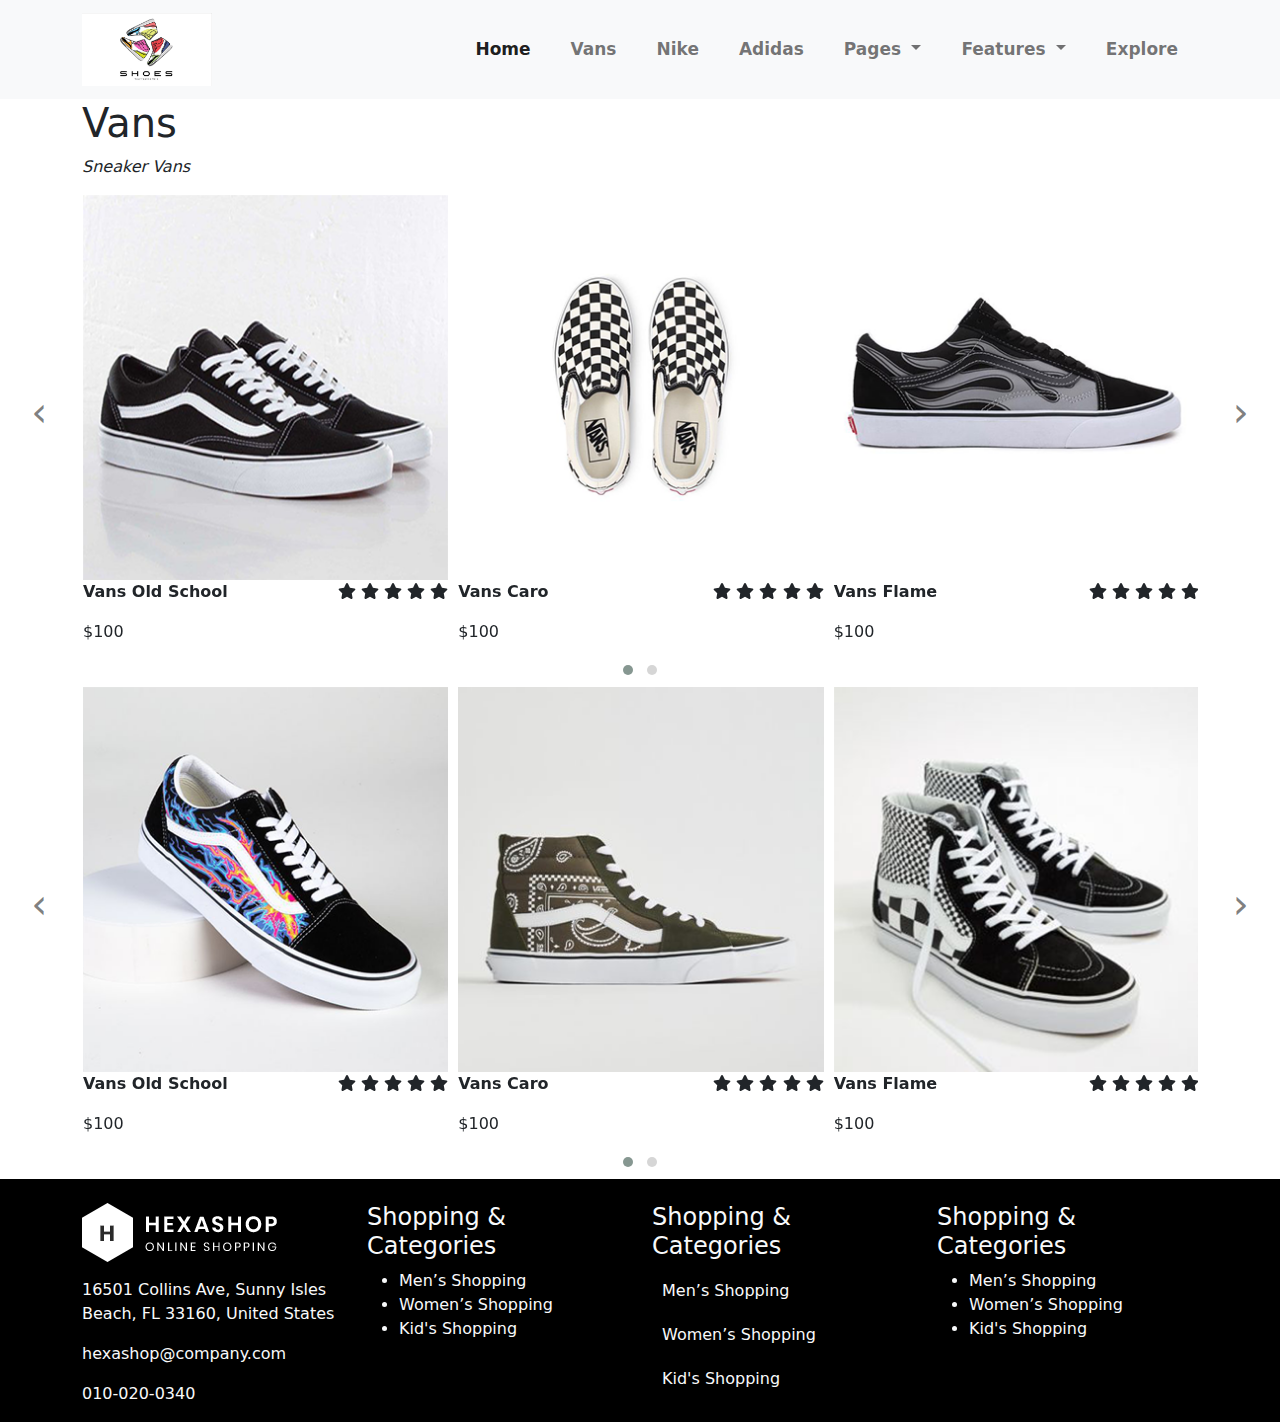
<file: Product-2.html>
<!doctype html>
<html><!-- InstanceBegin template="/Templates/tam.dwt" codeOutsideHTMLIsLocked="false" -->
<head>
<meta charset="utf-8">
<meta name="viewport" content="width=device-width, initial-scale=1">
<!-- InstanceBeginEditable name="doctitle" -->
<title>index</title>
<!-- InstanceEndEditable -->
<!-- InstanceBeginEditable name="head" -->
<!-- InstanceEndEditable -->
</head>
	<link rel="stylesheet" href="./css/all.min.css">
	<link rel="stylesheet" href="./css/bootstrap.css">
	<link rel="stylesheet" href="./css/style.css">
	<link rel="stylesheet" href="./css/owl.carousel.css">
	<link rel="stylesheet" href="./css/owl.theme.default.css">
	<link rel="icon" href="./images/icon.png" type="image/x-icon">
	<script src="./js/bootstrap.bundle.min.js"></script>

<body>
<nav class="navbar navbar-expand-lg bg-light">
  <div class="container">
    <a class="navbar-brand" href="./index.html"><img src="./images/logosnaek.jpg" alt=""></a>
    <button class="navbar-toggler" type="button" data-bs-toggle="collapse" data-bs-target="#navbarSupportedContent" aria-controls="navbarSupportedContent" aria-expanded="false" aria-label="Toggle navigation">
      <span class="navbar-toggler-icon"></span>
    </button>
    <div class="collapse navbar-collapse" id="navbarSupportedContent">
      <ul class="navbar-nav ms-auto mb-2 mb-lg-0">
        <li class="nav-item">
          <a class="nav-link active" aria-current="page" href="./index.html">Home</a>
        </li>
        <li class="nav-item">
          <a class="nav-link" href="./Product-2.html">Vans</a>
        </li>
		  <li class="nav-item">
          <a class="nav-link" href="./Women.html">Nike</a>
        </li>
		  <li class="nav-item">
          <a class="nav-link" href="./kid.html">Adidas</a>
        </li>
        <li class="nav-item dropdown">
          <a class="nav-link dropdown-toggle" href="#" role="button" data-bs-toggle="dropdown" aria-expanded="false">
            Pages
          </a>
          <ul class="dropdown-menu">
            <li><a class="dropdown-item" href="#">About Us</a></li>
            <li><a class="dropdown-item" href="#">Products</a></li>
            <li><a class="dropdown-item" href="#">Single Product</a></li>
            <li><a class="dropdown-item" href="#">Contact Us</a></li>
          </ul>
        </li>
		  <li class="nav-item dropdown">
          <a class="nav-link dropdown-toggle" href="#" role="button" data-bs-toggle="dropdown" aria-expanded="false">
            Features
          </a>
          <ul class="dropdown-menu">
            <li><a class="dropdown-item" href="#">Features Page 1</a></li>
            <li><a class="dropdown-item" href="#">Features Page 2</a></li>
            <li><a class="dropdown-item" href="#">Features Page 3</a></li>
            <li><a class="dropdown-item" href="#">Features Page 4</a></li>
          </ul>
        </li>
        <li class="nav-item">
          <a class="nav-link" href="./explore.html">Explore</a>
        </li>
      </ul>
      
    </div>
  </div>
</nav>
	<!-- InstanceBeginEditable name="Edit" -->
	<main>
		<section id="Women">
    <div class="container">
      <h1 class="text-dark">Vans</h1>
      <p><i>Sneaker Vans</i></p>
      <div class="owl-carousel owl-theme" id="sp-men">
        <div class="item">
          <div class="box-img"> <img src="images/Vans1.png" alt="">
            <div class="icon"> <a href="#"><i class="fas fa-eye"></i></a> <a href="#"><i class="fas fa-star"></i></a> <a href="#"><i class="fas fa-shopping-cart"></i></a> </div>
          </div>
          <p class="d-flex justify-content-between text-dark"> <b>Vans Old School</b> <span> <i class="fas fa-star"></i> <i class="fas fa-star"></i> <i class="fas fa-star"></i> <i class="fas fa-star"></i> <i class="fas fa-star"></i> </span> </p>
          <p>$100</p>
        </div>
        <div class="item">
          <div class="box-img"> <img src="images/van2.png" alt="">
            <div class="icon"> <a href="#"><i class="fas fa-eye"></i></a> <a href="#"><i class="fas fa-star"></i></a> <a href="#"><i class="fas fa-shopping-cart"></i></a> </div>
          </div>
          <p class="d-flex justify-content-between text-dark"> <b>Vans Caro</b> <span> <i class="fas fa-star"></i> <i class="fas fa-star"></i> <i class="fas fa-star"></i> <i class="fas fa-star"></i> <i class="fas fa-star"></i> </span> </p>
          <p>$100</p>
        </div>
        <div class="item">
          <div class="box-img"> <img src="images/van3.png" alt="">
            <div class="icon"> <a href="#"><i class="fas fa-eye"></i></a> <a href="#"><i class="fas fa-star"></i></a> <a href="#"><i class="fas fa-shopping-cart"></i></a> </div>
          </div>
          <p class="d-flex justify-content-between text-dark"> <b>Vans Flame</b> <span> <i class="fas fa-star"></i> <i class="fas fa-star"></i> <i class="fas fa-star"></i> <i class="fas fa-star"></i> <i class="fas fa-star"></i> </span> </p>
          <p>$100</p>
        </div>
        <div class="item">
          <div class="box-img"> <img src="images/van4.png" alt="">
            <div class="icon"> <a href="#"><i class="fas fa-eye"></i></a> <a href="#"><i class="fas fa-star"></i></a> <a href="#"><i class="fas fa-shopping-cart"></i></a> </div>
          </div>
          <p class="d-flex justify-content-between text-dark"> <b>Vans Skull</b> <span> <i class="fas fa-star"></i> <i class="fas fa-star"></i> <i class="fas fa-star"></i> <i class="fas fa-star"></i> <i class="fas fa-star"></i> </span> </p>
          <p>$100</p>
        </div>
      </div>
    </div>
			
    <div class="container">
      <div class="owl-carousel owl-theme" id="sp-men">
        <div class="item">
          <div class="box-img"> <img src="images/vv1.png" alt="">
            <div class="icon"> <a href="#"><i class="fas fa-eye"></i></a> <a href="#"><i class="fas fa-star"></i></a> <a href="#"><i class="fas fa-shopping-cart"></i></a> </div>
          </div>
          <p class="d-flex justify-content-between text-dark"> <b>Vans Old School</b> <span> <i class="fas fa-star"></i> <i class="fas fa-star"></i> <i class="fas fa-star"></i> <i class="fas fa-star"></i> <i class="fas fa-star"></i> </span> </p>
          <p>$100</p>
        </div>
        <div class="item">
          <div class="box-img"> <img src="images/vv2.png" alt="">
            <div class="icon"> <a href="#"><i class="fas fa-eye"></i></a> <a href="#"><i class="fas fa-star"></i></a> <a href="#"><i class="fas fa-shopping-cart"></i></a> </div>
          </div>
          <p class="d-flex justify-content-between text-dark"> <b>Vans Caro</b> <span> <i class="fas fa-star"></i> <i class="fas fa-star"></i> <i class="fas fa-star"></i> <i class="fas fa-star"></i> <i class="fas fa-star"></i> </span> </p>
          <p>$100</p>
        </div>
        <div class="item">
          <div class="box-img"> <img src="images/vv3.png" alt="">
            <div class="icon"> <a href="#"><i class="fas fa-eye"></i></a> <a href="#"><i class="fas fa-star"></i></a> <a href="#"><i class="fas fa-shopping-cart"></i></a> </div>
          </div>
          <p class="d-flex justify-content-between text-dark"> <b>Vans Flame</b> <span> <i class="fas fa-star"></i> <i class="fas fa-star"></i> <i class="fas fa-star"></i> <i class="fas fa-star"></i> <i class="fas fa-star"></i> </span> </p>
          <p>$100</p>
        </div>
        <div class="item">
          <div class="box-img"> <img src="images/vv4.png" alt="">
            <div class="icon"> <a href="#"><i class="fas fa-eye"></i></a> <a href="#"><i class="fas fa-star"></i></a> <a href="#"><i class="fas fa-shopping-cart"></i></a> </div>
          </div>
          <p class="d-flex justify-content-between text-dark"> <b>Vans Skull</b> <span> <i class="fas fa-star"></i> <i class="fas fa-star"></i> <i class="fas fa-star"></i> <i class="fas fa-star"></i> <i class="fas fa-star"></i> </span> </p>
          <p>$100</p>
        </div>
      </div>
    </div>
 
  </section>
		
	</main>
	<!-- InstanceEndEditable -->
<footer class="bg-black text-light">
	<div class="container">
			<div class="row pt-4">
				<div class="col-lg-3">
					<a href="#"><img src="./images/white-logo.png" alt=""></a>
					<p class="pt-3">16501 Collins Ave, Sunny Isles Beach, FL 33160, United States</p>
					<p>hexashop@company.com</p>
					<p>010-020-0340</p>
				</div>
				<div class="col-lg-3">
					<h4>Shopping &amp; Categories</h4>
					<ul>
						<li class="nav-item"><a href="#" class="nav-link">Men’s Shopping</a></li>
						<li class="nav-item"><a href="#" class="nav-link">Women’s Shopping</a></li>
						<li class="nav-item"><a href="#" class="nav-link">Kid's Shopping</a></li>
					</ul>
				</div>
				<div class="col-lg-3">
					<h4>Shopping &amp; Categories</h4>
					<ul class="navbar-nav">
						<li class="nav-item"><a href="#" class="nav-link">Men’s Shopping</a></li>
						<li class="nav-item"><a href="#" class="nav-link">Women’s Shopping</a></li>
						<li class="nav-item"><a href="#" class="nav-link">Kid's Shopping</a></li>
					</ul>
				</div>
				<div class="col-lg-3">
					<h4>Shopping &amp; Categories</h4>
					<ul>
						<li class="nav-item"><a href="#" class="nav-link">Men’s Shopping</a></li>
						<li class="nav-item"><a href="#" class="nav-link">Women’s Shopping</a></li>
						<li class="nav-item"><a href="#" class="nav-link">Kid's Shopping</a></li>
					</ul>
				</div>
			</div>
			
		</div>
		
	</footer>
</body>
	
	<script src="./js/jquery-3.6.0.min.js"></script>
	<script src="./js/owl.carousel.js"></script>
	<script src="./js/Slide-1.js"></script>
<!-- InstanceEnd --></html>
</file>
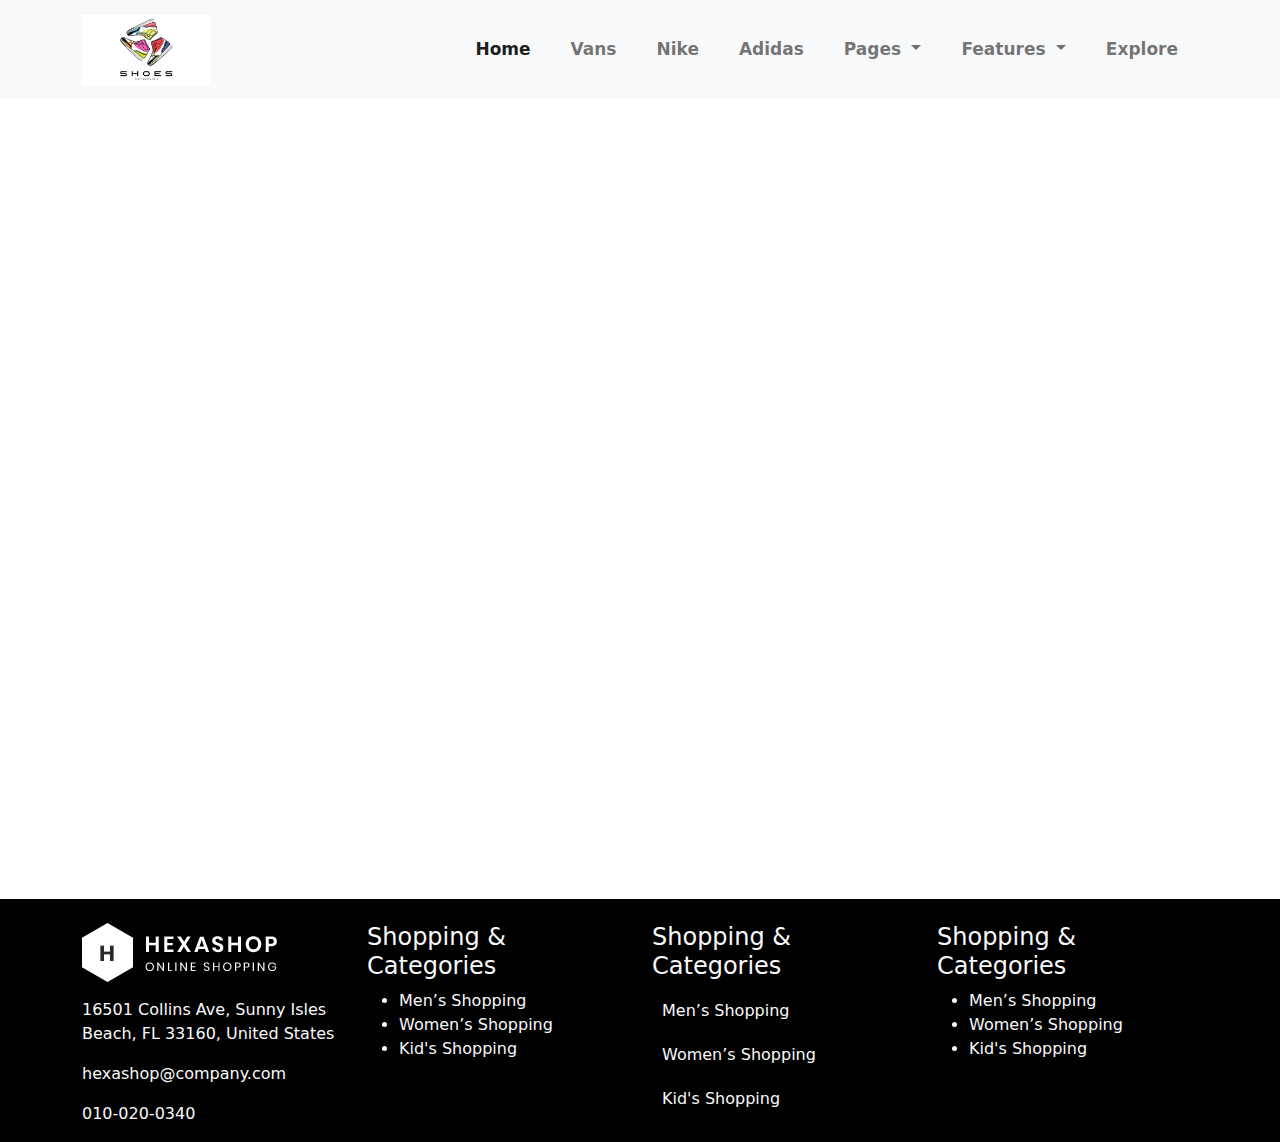
<file: tam.html>
<!doctype html>
<html>
<head>
<meta charset="utf-8">
<meta name="viewport" content="width=device-width, initial-scale=1">
<title>index</title>
</head>
	<link rel="stylesheet" href="css/all.min.css">
	<link rel="stylesheet" href="css/bootstrap.css">
	<link rel="stylesheet" href="css/style.css">
	<script src="js/bootstrap.bundle.min.js"></script>

<body>
<nav class="navbar navbar-expand-lg bg-light">
  <div class="container">
    <a class="navbar-brand" href="index.html"><img src="images/logosnaek.jpg" alt=""></a>
    <button class="navbar-toggler" type="button" data-bs-toggle="collapse" data-bs-target="#navbarSupportedContent" aria-controls="navbarSupportedContent" aria-expanded="false" aria-label="Toggle navigation">
      <span class="navbar-toggler-icon"></span>
    </button>
    <div class="collapse navbar-collapse" id="navbarSupportedContent">
      <ul class="navbar-nav ms-auto mb-2 mb-lg-0">
        <li class="nav-item">
          <a class="nav-link active" aria-current="page" href="index.html">Home</a>
        </li>
        <li class="nav-item">
          <a class="nav-link" href="Product-2.html">Vans</a>
        </li>
		  <li class="nav-item">
          <a class="nav-link" href="Women.html">Nike</a>
        </li>
		  <li class="nav-item">
          <a class="nav-link" href="kid.html">Adidas</a>
        </li>
        <li class="nav-item dropdown">
          <a class="nav-link dropdown-toggle" href="#" role="button" data-bs-toggle="dropdown" aria-expanded="false">
            Pages
          </a>
          <ul class="dropdown-menu">
            <li><a class="dropdown-item" href="#">About Us</a></li>
            <li><a class="dropdown-item" href="#">Products</a></li>
            <li><a class="dropdown-item" href="#">Single Product</a></li>
            <li><a class="dropdown-item" href="#">Contact Us</a></li>
          </ul>
        </li>
		  <li class="nav-item dropdown">
          <a class="nav-link dropdown-toggle" href="#" role="button" data-bs-toggle="dropdown" aria-expanded="false">
            Features
          </a>
          <ul class="dropdown-menu">
            <li><a class="dropdown-item" href="#">Features Page 1</a></li>
            <li><a class="dropdown-item" href="#">Features Page 2</a></li>
            <li><a class="dropdown-item" href="#">Features Page 3</a></li>
            <li><a class="dropdown-item" href="#">Features Page 4</a></li>
          </ul>
        </li>
        <li class="nav-item">
          <a class="nav-link" href="explore.html">Explore</a>
        </li>
      </ul>
      
    </div>
  </div>
</nav>
	<main></main>
	<footer class="bg-black text-light">
		<div class="container">
			<div class="row pt-4">
				<div class="col-lg-3">
					<a href="#"><img src="images/white-logo.png" alt=""></a>
					<p class="pt-3">16501 Collins Ave, Sunny Isles Beach, FL 33160, United States</p>
					<p>hexashop@company.com</p>
					<p>010-020-0340</p>
				</div>
				<div class="col-lg-3">
					<h4>Shopping &amp; Categories</h4>
					<ul>
						<li class="nav-item"><a href="#" class="nav-link">Men’s Shopping</a></li>
						<li class="nav-item"><a href="#" class="nav-link">Women’s Shopping</a></li>
						<li class="nav-item"><a href="#" class="nav-link">Kid's Shopping</a></li>
					</ul>
				</div>
				<div class="col-lg-3">
					<h4>Shopping &amp; Categories</h4>
					<ul class="navbar-nav">
						<li class="nav-item"><a href="#" class="nav-link">Men’s Shopping</a></li>
						<li class="nav-item"><a href="#" class="nav-link">Women’s Shopping</a></li>
						<li class="nav-item"><a href="#" class="nav-link">Kid's Shopping</a></li>
					</ul>
				</div>
				<div class="col-lg-3">
					<h4>Shopping &amp; Categories</h4>
					<ul>
						<li class="nav-item"><a href="#" class="nav-link">Men’s Shopping</a></li>
						<li class="nav-item"><a href="#" class="nav-link">Women’s Shopping</a></li>
						<li class="nav-item"><a href="#" class="nav-link">Kid's Shopping</a></li>
					</ul>
				</div>
			</div>
			
		</div>
		
	</footer>
</body>
</html>
</file>
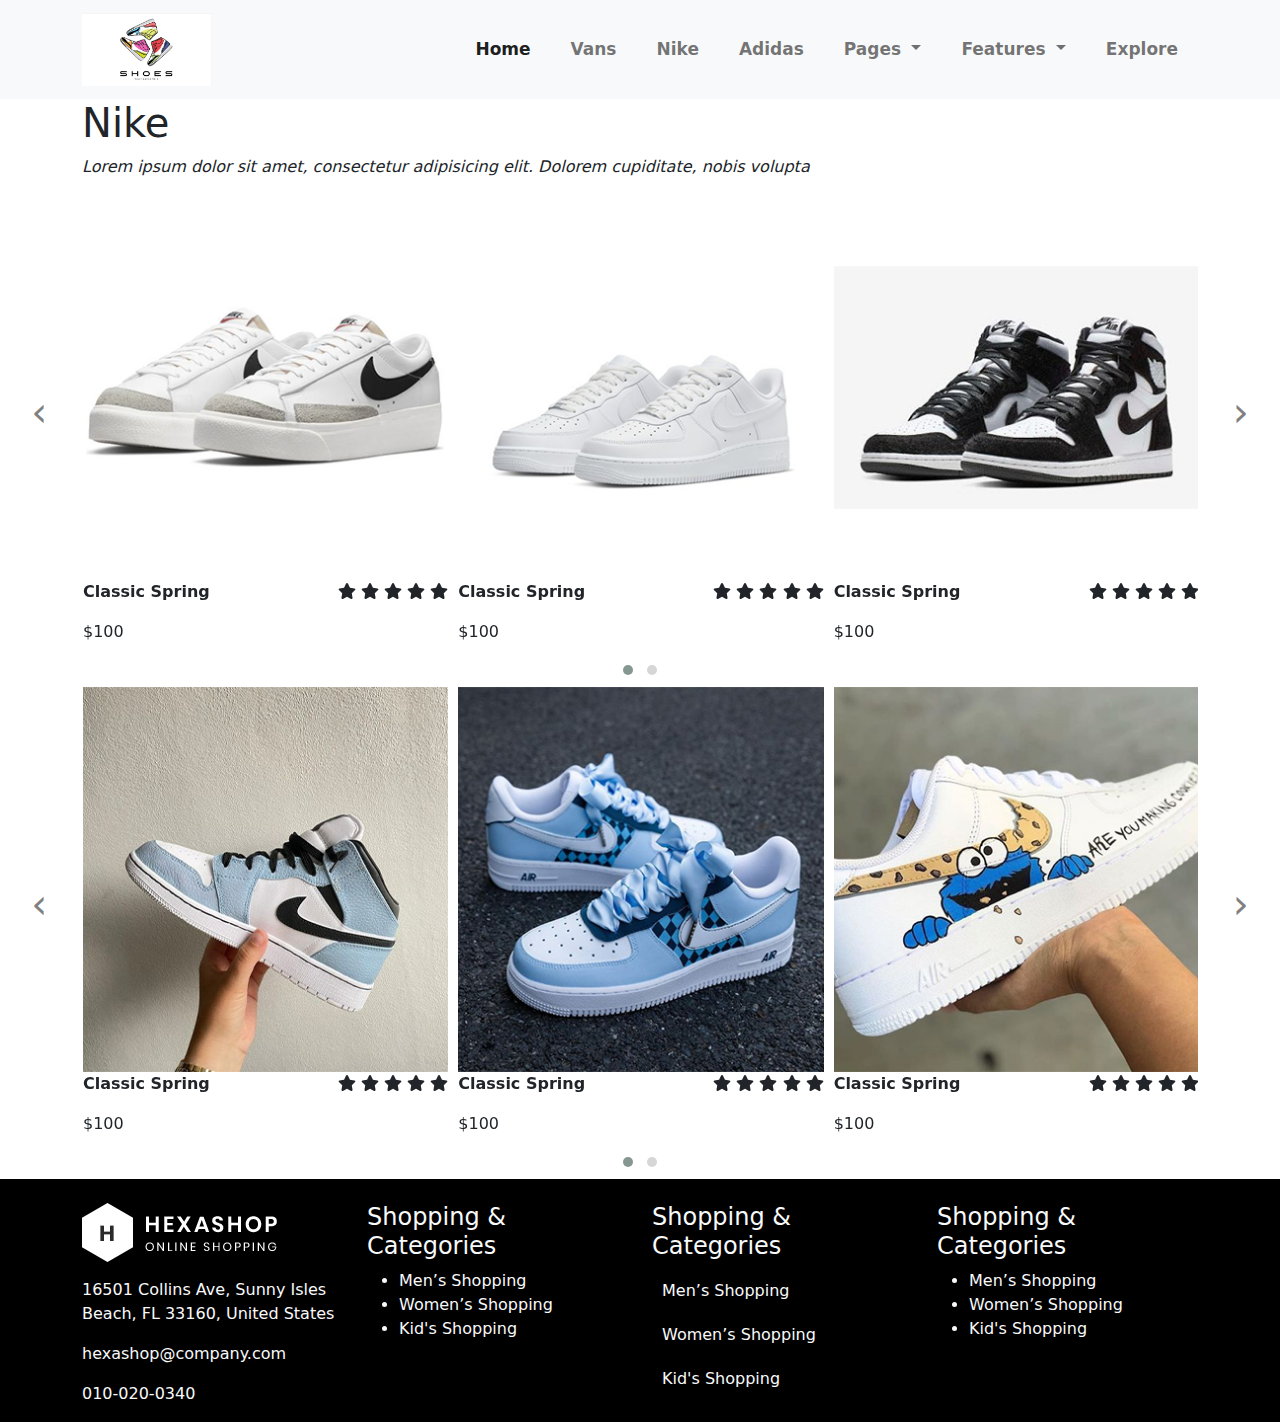
<file: Women.html>
<!doctype html>
<html><!-- InstanceBegin template="/Templates/tam.dwt" codeOutsideHTMLIsLocked="false" -->
<head>
<meta charset="utf-8">
<meta name="viewport" content="width=device-width, initial-scale=1">
<!-- InstanceBeginEditable name="doctitle" -->
<title>index</title>
<!-- InstanceEndEditable -->
<!-- InstanceBeginEditable name="head" -->
<!-- InstanceEndEditable -->
</head>
	<link rel="stylesheet" href="./css/all.min.css">
	<link rel="stylesheet" href="./css/bootstrap.css">
	<link rel="stylesheet" href="./css/style.css">
	<link rel="stylesheet" href="./css/owl.carousel.css">
	<link rel="stylesheet" href="./css/owl.theme.default.css">
	<link rel="icon" href="./images/icon.png" type="image/x-icon">
	<script src="./js/bootstrap.bundle.min.js"></script>

<body>
<nav class="navbar navbar-expand-lg bg-light">
  <div class="container">
    <a class="navbar-brand" href="./index.html"><img src="./images/logosnaek.jpg" alt=""></a>
    <button class="navbar-toggler" type="button" data-bs-toggle="collapse" data-bs-target="#navbarSupportedContent" aria-controls="navbarSupportedContent" aria-expanded="false" aria-label="Toggle navigation">
      <span class="navbar-toggler-icon"></span>
    </button>
    <div class="collapse navbar-collapse" id="navbarSupportedContent">
      <ul class="navbar-nav ms-auto mb-2 mb-lg-0">
        <li class="nav-item">
          <a class="nav-link active" aria-current="page" href="./index.html">Home</a>
        </li>
        <li class="nav-item">
          <a class="nav-link" href="./Product-2.html">Vans</a>
        </li>
		  <li class="nav-item">
          <a class="nav-link" href="./Women.html">Nike</a>
        </li>
		  <li class="nav-item">
          <a class="nav-link" href="./kid.html">Adidas</a>
        </li>
        <li class="nav-item dropdown">
          <a class="nav-link dropdown-toggle" href="#" role="button" data-bs-toggle="dropdown" aria-expanded="false">
            Pages
          </a>
          <ul class="dropdown-menu">
            <li><a class="dropdown-item" href="#">About Us</a></li>
            <li><a class="dropdown-item" href="#">Products</a></li>
            <li><a class="dropdown-item" href="#">Single Product</a></li>
            <li><a class="dropdown-item" href="#">Contact Us</a></li>
          </ul>
        </li>
		  <li class="nav-item dropdown">
          <a class="nav-link dropdown-toggle" href="#" role="button" data-bs-toggle="dropdown" aria-expanded="false">
            Features
          </a>
          <ul class="dropdown-menu">
            <li><a class="dropdown-item" href="#">Features Page 1</a></li>
            <li><a class="dropdown-item" href="#">Features Page 2</a></li>
            <li><a class="dropdown-item" href="#">Features Page 3</a></li>
            <li><a class="dropdown-item" href="#">Features Page 4</a></li>
          </ul>
        </li>
        <li class="nav-item">
          <a class="nav-link" href="./explore.html">Explore</a>
        </li>
      </ul>
      
    </div>
  </div>
</nav>
	<!-- InstanceBeginEditable name="Edit" -->
	<main>
		 <section id="men">
    <div class="container">
      <h1 class="text-dark">Nike</h1>
      <p><i>Lorem ipsum dolor sit amet, consectetur adipisicing elit. Dolorem cupiditate, nobis volupta</i></p>
      <div class="owl-carousel owl-theme" id="sp-women">
        <div class="item">
          <div class="box-img"> <img src="images/adidas1.png" alt="">
            <div class="icon"> <a href="#"><i class="fas fa-eye"></i></a> <a href="#"><i class="fas fa-star"></i></a> <a href="#"><i class="fas fa-shopping-cart"></i></a> </div>
          </div>
          <p class="d-flex justify-content-between text-dark"> <b>Classic Spring</b> <span> <i class="fas fa-star"></i> <i class="fas fa-star"></i> <i class="fas fa-star"></i> <i class="fas fa-star"></i> <i class="fas fa-star"></i> </span> </p>
          <p>$100</p>
        </div>
        <div class="item">
          <div class="box-img"> <img src="images/adidas2.png" alt="">
            <div class="icon"> <a href="#"><i class="fas fa-eye"></i></a> <a href="#"><i class="fas fa-star"></i></a> <a href="#"><i class="fas fa-shopping-cart"></i></a> </div>
          </div>
          <p class="d-flex justify-content-between text-dark"> <b>Classic Spring</b> <span> <i class="fas fa-star"></i> <i class="fas fa-star"></i> <i class="fas fa-star"></i> <i class="fas fa-star"></i> <i class="fas fa-star"></i> </span> </p>
          <p>$100</p>
        </div>
        <div class="item">
          <div class="box-img"> <img src="images/adidas3.png" alt="">
            <div class="icon"> <a href="#"><i class="fas fa-eye"></i></a> <a href="#"><i class="fas fa-star"></i></a> <a href="#"><i class="fas fa-shopping-cart"></i></a> </div>
          </div>
          <p class="d-flex justify-content-between text-dark"> <b>Classic Spring</b> <span> <i class="fas fa-star"></i> <i class="fas fa-star"></i> <i class="fas fa-star"></i> <i class="fas fa-star"></i> <i class="fas fa-star"></i> </span> </p>
          <p>$100</p>
        </div>
        <div class="item">
          <div class="box-img"> <img src="images/adidas4.png" alt="">
            <div class="icon"> <a href="#"><i class="fas fa-eye"></i></a> <a href="#"><i class="fas fa-star"></i></a> <a href="#"><i class="fas fa-shopping-cart"></i></a> </div>
          </div>
          <p class="d-flex justify-content-between text-dark"> <b>Classic Spring</b> <span> <i class="fas fa-star"></i> <i class="fas fa-star"></i> <i class="fas fa-star"></i> <i class="fas fa-star"></i> <i class="fas fa-star"></i> </span> </p>
          <p>$100</p>
        </div>
      </div>
    </div>
			  <div class="container">
      
      <div class="owl-carousel owl-theme" id="sp-women">
        <div class="item">
          <div class="box-img"> <img src="images/nn1.png" alt="">
            <div class="icon"> <a href="#"><i class="fas fa-eye"></i></a> <a href="#"><i class="fas fa-star"></i></a> <a href="#"><i class="fas fa-shopping-cart"></i></a> </div>
          </div>
          <p class="d-flex justify-content-between text-dark"> <b>Classic Spring</b> <span> <i class="fas fa-star"></i> <i class="fas fa-star"></i> <i class="fas fa-star"></i> <i class="fas fa-star"></i> <i class="fas fa-star"></i> </span> </p>
          <p>$100</p>
        </div>
        <div class="item">
          <div class="box-img"> <img src="images/nn2.png" alt="">
            <div class="icon"> <a href="#"><i class="fas fa-eye"></i></a> <a href="#"><i class="fas fa-star"></i></a> <a href="#"><i class="fas fa-shopping-cart"></i></a> </div>
          </div>
          <p class="d-flex justify-content-between text-dark"> <b>Classic Spring</b> <span> <i class="fas fa-star"></i> <i class="fas fa-star"></i> <i class="fas fa-star"></i> <i class="fas fa-star"></i> <i class="fas fa-star"></i> </span> </p>
          <p>$100</p>
        </div>
        <div class="item">
          <div class="box-img"> <img src="images/nn3.png" alt="">
            <div class="icon"> <a href="#"><i class="fas fa-eye"></i></a> <a href="#"><i class="fas fa-star"></i></a> <a href="#"><i class="fas fa-shopping-cart"></i></a> </div>
          </div>
          <p class="d-flex justify-content-between text-dark"> <b>Classic Spring</b> <span> <i class="fas fa-star"></i> <i class="fas fa-star"></i> <i class="fas fa-star"></i> <i class="fas fa-star"></i> <i class="fas fa-star"></i> </span> </p>
          <p>$100</p>
        </div>
        <div class="item">
          <div class="box-img"> <img src="images/nn4.png" alt="">
            <div class="icon"> <a href="#"><i class="fas fa-eye"></i></a> <a href="#"><i class="fas fa-star"></i></a> <a href="#"><i class="fas fa-shopping-cart"></i></a> </div>
          </div>
          <p class="d-flex justify-content-between text-dark"> <b>Classic Spring</b> <span> <i class="fas fa-star"></i> <i class="fas fa-star"></i> <i class="fas fa-star"></i> <i class="fas fa-star"></i> <i class="fas fa-star"></i> </span> </p>
          <p>$100</p>
        </div>
      </div>
    </div>
  </section>
	</main>
	<!-- InstanceEndEditable -->
<footer class="bg-black text-light">
	<div class="container">
			<div class="row pt-4">
				<div class="col-lg-3">
					<a href="#"><img src="./images/white-logo.png" alt=""></a>
					<p class="pt-3">16501 Collins Ave, Sunny Isles Beach, FL 33160, United States</p>
					<p>hexashop@company.com</p>
					<p>010-020-0340</p>
				</div>
				<div class="col-lg-3">
					<h4>Shopping &amp; Categories</h4>
					<ul>
						<li class="nav-item"><a href="#" class="nav-link">Men’s Shopping</a></li>
						<li class="nav-item"><a href="#" class="nav-link">Women’s Shopping</a></li>
						<li class="nav-item"><a href="#" class="nav-link">Kid's Shopping</a></li>
					</ul>
				</div>
				<div class="col-lg-3">
					<h4>Shopping &amp; Categories</h4>
					<ul class="navbar-nav">
						<li class="nav-item"><a href="#" class="nav-link">Men’s Shopping</a></li>
						<li class="nav-item"><a href="#" class="nav-link">Women’s Shopping</a></li>
						<li class="nav-item"><a href="#" class="nav-link">Kid's Shopping</a></li>
					</ul>
				</div>
				<div class="col-lg-3">
					<h4>Shopping &amp; Categories</h4>
					<ul>
						<li class="nav-item"><a href="#" class="nav-link">Men’s Shopping</a></li>
						<li class="nav-item"><a href="#" class="nav-link">Women’s Shopping</a></li>
						<li class="nav-item"><a href="#" class="nav-link">Kid's Shopping</a></li>
					</ul>
				</div>
			</div>
			
		</div>
		
	</footer>
</body>
	
	<script src="./js/jquery-3.6.0.min.js"></script>
	<script src="./js/owl.carousel.js"></script>
	<script src="./js/Slide-1.js"></script>
<!-- InstanceEnd --></html>
</file>
<file: css/style.css>
@charset "utf-8";
/* CSS Document */
.navbar-brand img{
	width: 130px;
}
.navbar .navbar-nav .nav-item .nav-link{
	padding: 8px 20px;font-size: 17px;font-weight: 600;
}
.navbar .navbar-nav .nav-item .nav-link:hover{
	color: darkgray;
}
.navbar .navbar-nav .nav-item .dropdown-menu{
	background: white;padding-top: 0;padding-bottom: 0
}
.navbar .navbar-nav .nav-item .dropdown-menu li{
	border-bottom: 1px solid #D9D9D9;
}
.navbar .navbar-nav .nav-item .dropdown-menu .dropdown-item{
	color: black;transition: all 0.7s
}
.navbar .navbar-nav .nav-item .dropdown-menu .dropdown-item:hover{
	padding-left: 20px; color: lightgray
}
main{
	width: 100%;min-height: 800px
}
footer .navbar-nav .nav-item .nav-link{
	padding: 10px;
}
footer .navbar-nav .nav-item .nav-link:hover{
	color: red
}
@media(max-width:667px){
	footer{
		text-align: center;
	}
}
#banner .row{
	background-color:#6C6A6A;color: white;
}
.banner-r{
	position: relative
}
.cover{
	position: absolute;width: 90%;height: 90%;color: white;text-align: center;background-color: #1f3d4738;left: 5%;top: 5%;
	display: flex;flex-direction: column;justify-content: center;align-items: center;padding: 15px;transform: scale(0) rotateY(360deg);transition: all 0.6s;
}
.banner-r:hover .cover{
	transform: scale(1) rotateY(0deg)
}
.icon{
	position: absolute;height: 45px;width: 80%;display: flex;justify-content: space-around;align-items: center;text-decoration: none;color: black;left: 10%;top: 110%;transition: all 0.6s
}
.icon a{
	width: 45px;height: 45px;background-color: white;border-radius: 50%;display: flex;justify-content: center;align-items: center;text-decoration: none;color: black;
}
.icon a:hover{
	background-color: #E7733F;color: white;
}
.box-img:hover .icon{
	top:60%;
	transition: all 0.6s
}
#sp-men .owl-nav { position:absolute; left:0px; top:35%; width:100%; }
#sp-men .owl-nav [class*='owl-'] {
	font-size: 40px; /*background:rgba(255,255,255,.5);border:1px solid #fff; */ color: gray
}

#sp-men .owl-nav .owl-next{ position:absolute; right:-5%;}
#sp-men .owl-nav .owl-prev{ position:absolute; left:-5%;}
#sp-men .owl-nav [class*='owl-']:hover {
      background:none;border: none;
      color:#E7733F;
      text-decoration: none; }
#sp-women .owl-nav { position:absolute; left:0px; top:35%; width:100%; }
#sp-women .owl-nav [class*='owl-'] {
	font-size: 40px; /*background:rgba(255,255,255,.5);border:1px solid #fff; */ color: gray
}

#sp-women .owl-nav .owl-next{ position:absolute; right:-5%;}
#sp-women .owl-nav .owl-prev{ position:absolute; left:-5%;}
#sp-women .owl-nav [class*='owl-']:hover {
      background:none;border: none;
      color:#E7733F;
      text-decoration: none; }
#sp-kid .owl-nav { position:absolute; left:0px; top:35%; width:100%; }
#sp-kid .owl-nav [class*='owl-'] {
	font-size: 40px; /*background:rgba(255,255,255,.5);border:1px solid #fff; */ color: gray
}

#sp-kid .owl-nav .owl-next{ position:absolute; right:-5%;}
#sp-kid .owl-nav .owl-prev{ position:absolute; left:-5%;}
#sp-kid .owl-nav [class*='owl-']:hover {
      background:none;border: none;
      color:#E7733F;
      text-decoration: none; }
#product .explore{
	
	width: 100%;height: 100%;padding: 15px;background-color: #EEEEEE;text-align: center;display: flex;flex-direction: column;justify-content: center;
}
#media .sp{
	position: relative; overflow: hidden;
}
#media .hinh-cover{
	position: absolute;width: 100%; height: 100%;
	background-color: rgba(0,0,0,0.80);color: white;left:0;top: 105%;
	padding: 10px;display: flex;flex-direction: column;justify-content: flex-end;transform: all 1s
}
#media .hinh-cover a{
	color: white
}
#media .hinh-cover a:hover{
	color: red
}
#media .sp:hover .hinh-cover{
	top:0
}
@media (max-width:667px){
	#media .hinh-cover{
		display: none
	}
}
#page-header{
	width: 100%;min-height: 400px;background: url("../images/about-us-page-heading.jpg");background-repeat: no-repeat;background-size: cover;background-position: center top;display: flex;justify-content: center;align-items: center;
}
#page-header .caption{
	width: 30%;text-align: center;color: white
}
#page-header .caption h1{
	font-size: 45px
}
#about .social{
	width: 100%;height: 45px;display: flex;margin-top: 30px;
}
#about .box{
	height: 45px;width: 45px;background-color: black; border-radius: 50%;margin-right: 15px;display: flex;justify-content: center;align-items: center;
}
#about .box a{
	color: white;
}
#about .box:hover{
	background: gray;
}
#about .box:hover a{
	color: black
}
#about .container{
	padding-top: 25px;
}
</file>
